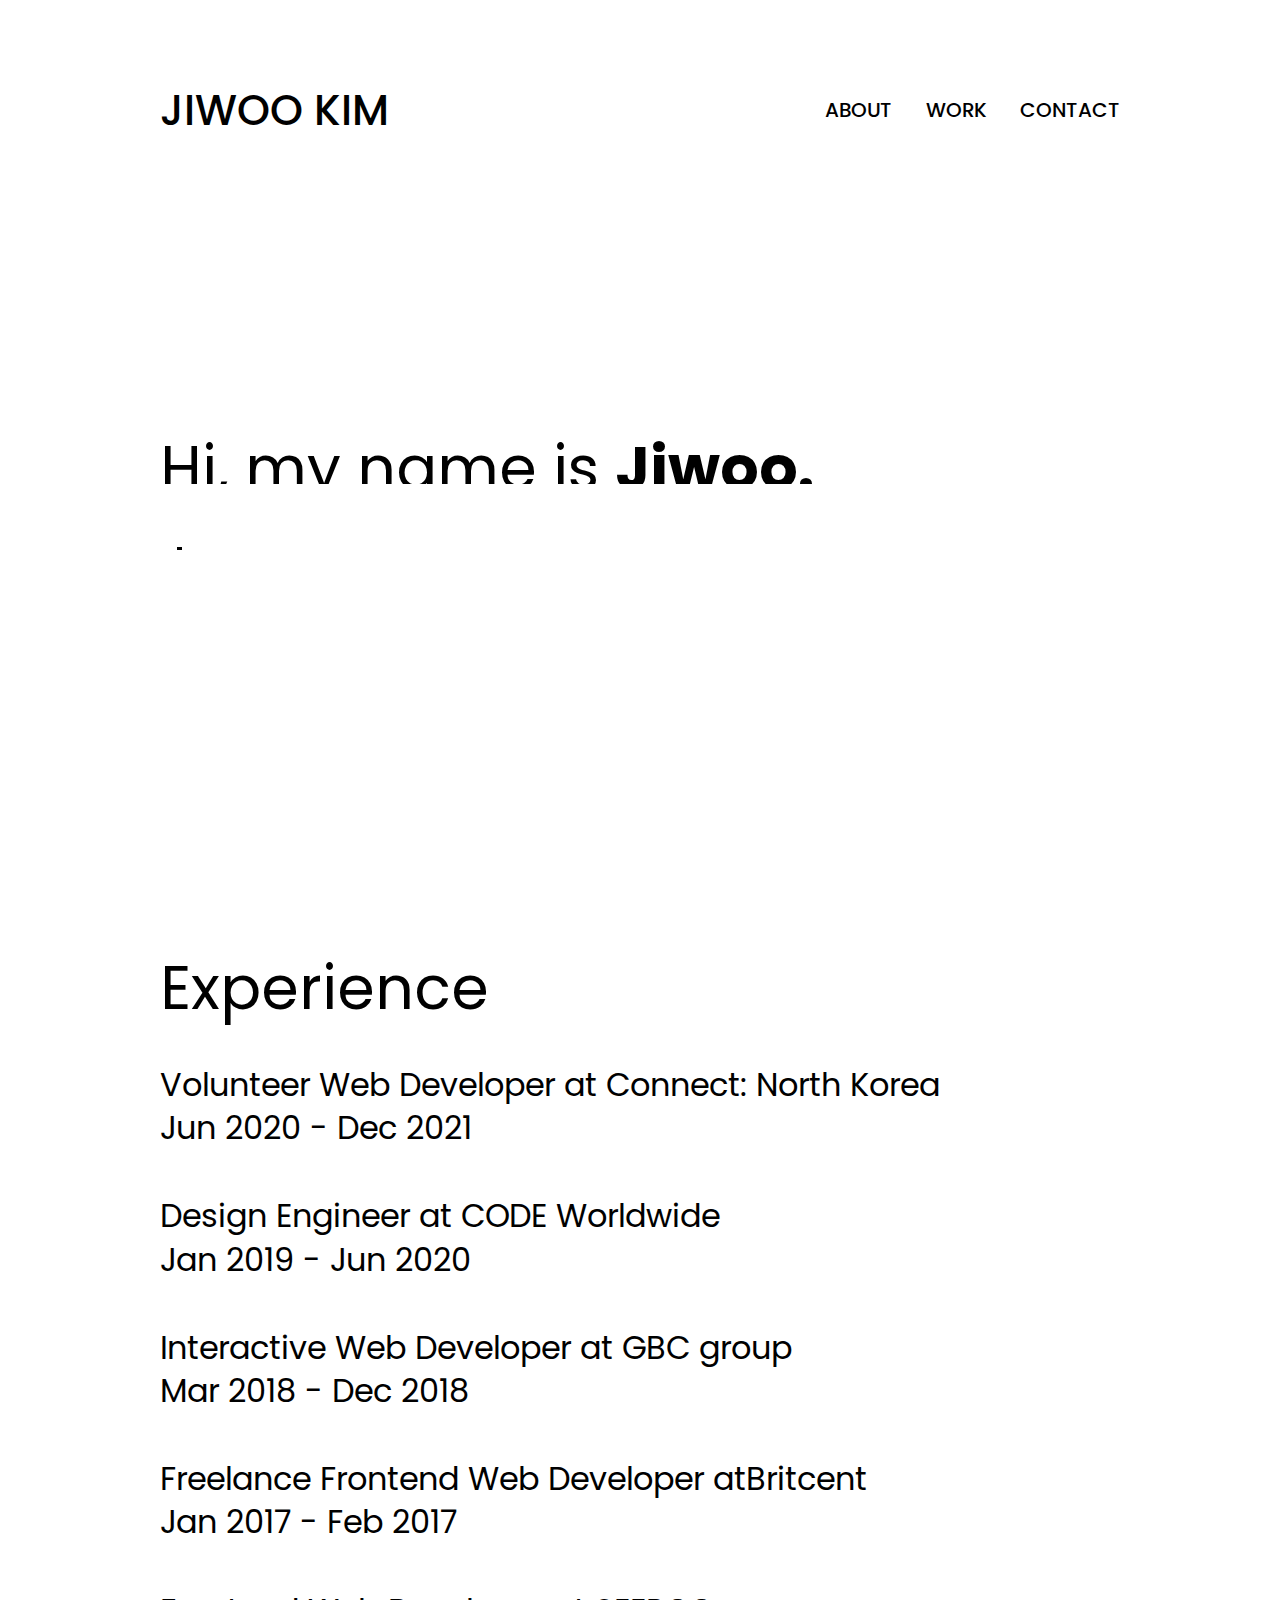
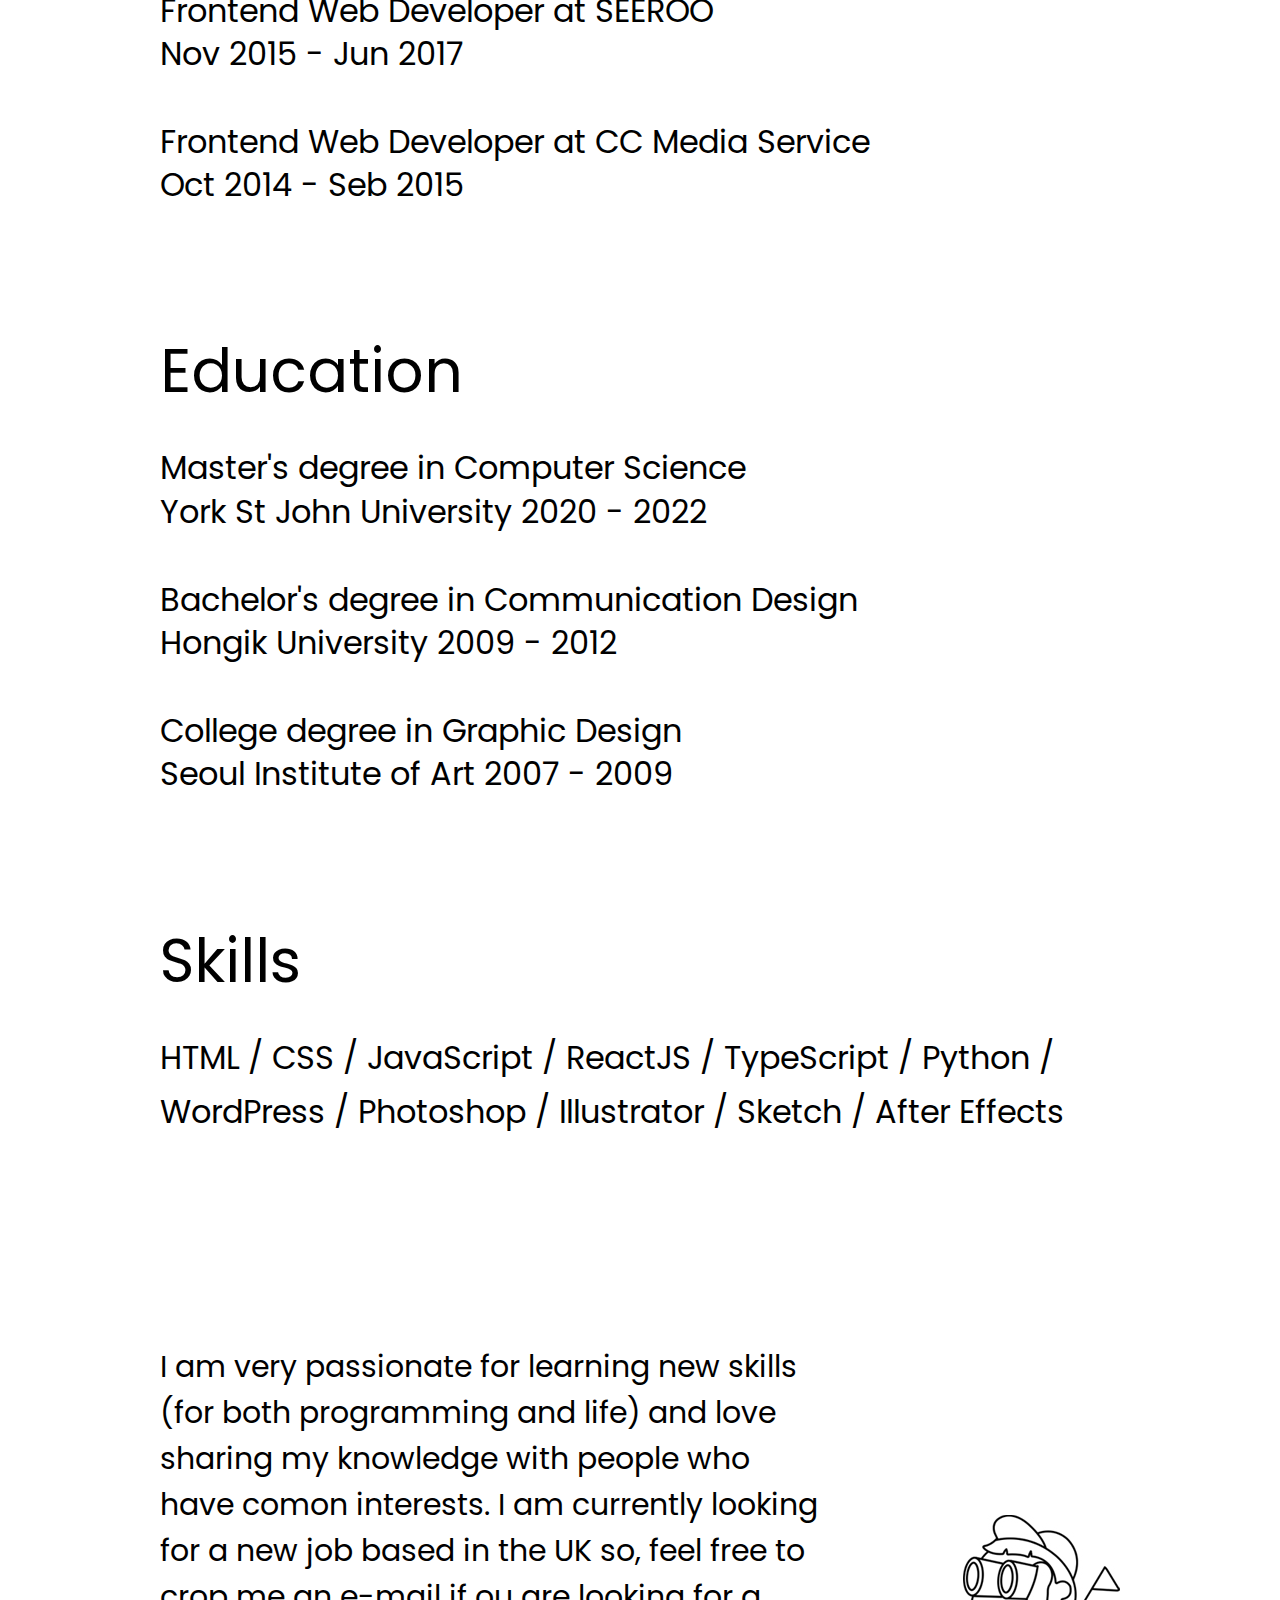
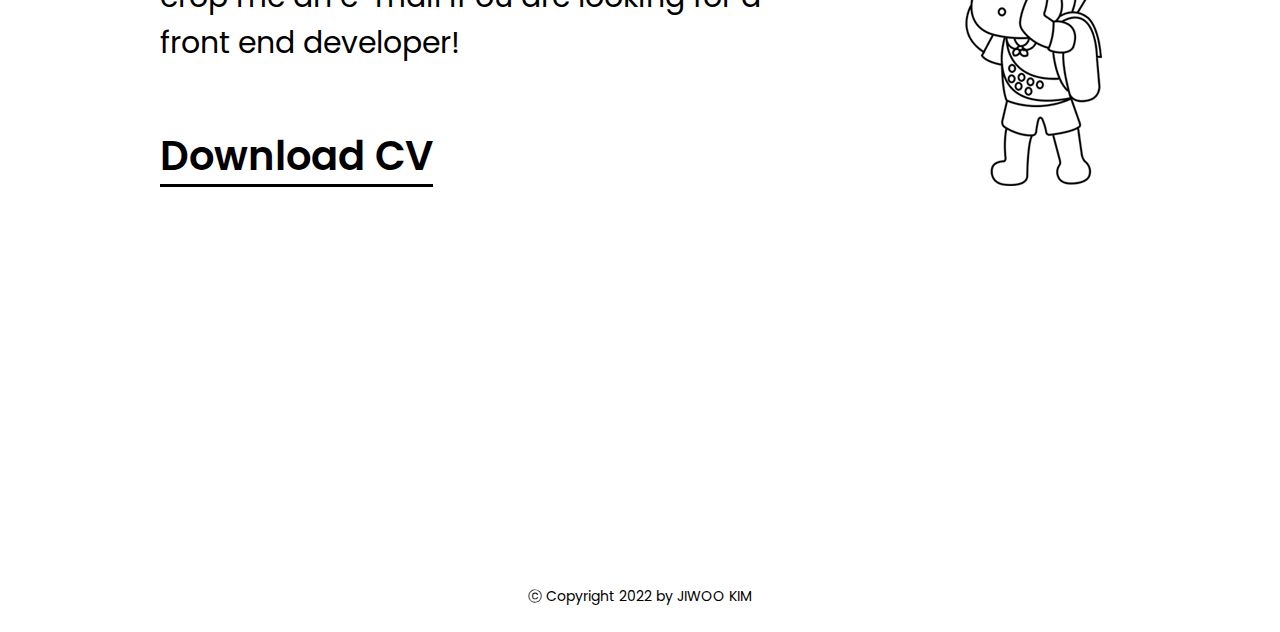
<file: index.html>
<!DOCTYPE html>
<html lang="en">
<head>
    <meta charset="UTF-8">
    <meta http-equiv="X-UA-Compatible" content="IE=edge">
    <meta name="viewport" content="width=device-width, initial-scale=1.0">
    <title>JIWOO KIM - Front End Web Developer</title>
    <link rel="stylesheet" href="./src/style.css">
    <link rel="preconnect" href="https://fonts.googleapis.com">
    <link rel="preconnect" href="https://fonts.gstatic.com" crossorigin>
    <link href="https://fonts.googleapis.com/css2?family=Poppins:wght@100;200;300;400;500;600&display=swap" rel="stylesheet">
    <script src="https://cdnjs.cloudflare.com/ajax/libs/gsap/3.9.1/gsap.min.js"></script>
</head>
<body>
    <div id="contact" class="contactPopupWrapper">
        <div class="contactPopup">
            <div onClick="closeContact()" class="closeBtn">
            </div>
            <div class="contactPopupContent">
                <p>JIWOO KIM</p>
                <p class="email" onClick="clipBoard()">jiwoooookim@gmail.com</p>
                <span id="emailCopyText">Click here to copy Jiwoo's email address :)</span>
                <p>
                    <a href="https://www.linkedin.com/in/jiwoooookim/" target="_blank">LinkedIn, </a> 
                    <a href="https://github.com/busybeeL" target="_blank">Github</a>
                </p>
            </div>
        </div>
    </div>
    <div id="mobileTopNav" class="mobileTopNavWrapper">
        <div class="topNavContent">
            <div onClick="mobileNavClose()" class="topNavCloseBtn"></div>
            <ul>
                <li>
                    <a href="02_about.html">ABOUT</a>
                </li>
                <li>
                    <a href="03_work.html">WORK</a>
                </li>
                <li>
                    <a onClick="openContact()">CONTACT</a>
                </li>
            </ul>
        </div>
    </div>
    <div class="wrapper">
        <div class="headerWrapper">
            <div class="logoWrapper">
                <a onClick="logoClick()">JIWOO KIM</a>
            </div>
            <div class="topNavWrapper">
                <ul class="topNav">
                    <li>
                        <a href="02_about.html">ABOUT</a>
                    </li>
                    <li>
                        <a href="03_work.html">WORK</a>
                    </li>
                    <li>
                        <a onClick="openContact()">CONTACT</a>
                    </li>
                </ul>
            </div>
            <div onClick="mobileNavOpen()" class="topNavBtn">
            </div>
        </div>
        <div class="contentWrapper">
            <div class="mainCopyWrapper">
                <p class="text1Box"></p>
                <p class="text1">
                    Hi, my name is <b>Jiwoo.</b>
                </p>
                <p class="text2Box"></p>
                <p class="text2">
                    I'm a Frontend Web Developer
                </p>
                <p class="text3Box"></p>
                <p class="text3">
                    from Korea Based in London.
                </p>
            </div>
            <div class="exprienceWrapper">
                <h2>Experience</h2>
                <ul>
                    <li>
                        <p>
                            Volunteer Web Developer at Connect: North Korea
                        </p>
                        <p>
                            Jun 2020 - Dec 2021
                        </p>
                    </li>
                    <li>
                        <p>
                            Design Engineer at CODE Worldwide
                        </p>
                        <p>
                            Jan 2019 - Jun 2020
                        </p>
                    </li>
                    <li>
                        <p>
                            Interactive Web Developer at GBC group
                        </p>
                        <p>
                            Mar 2018 - Dec 2018
                        </p>
                    </li>
                    <li>
                        <p>
                            Freelance Frontend Web Developer atBritcent
                        </p>
                        <p>
                            Jan 2017 - Feb 2017
                        </p>
                    </li>
                    <li>
                        <p>
                            Frontend Web Developer at SEEROO
                        </p>
                        <p>
                            Nov 2015 - Jun 2017
                        </p>
                    </li>
                    <li>
                        <p>
                            Frontend Web Developer at CC Media Service
                        </p>
                        <p>
                            Oct 2014 - Seb 2015
                        </p>
                    </li>
                </ul>
            </div>
            <div class="educationWrapper">
                <h2>Education</h2>
                <ul>
                    <li>
                       <p>
                            Master's degree in Computer Science
                       </p> 
                       <p>
                            York St John University 2020 - 2022
                       </p>
                    </li>
                    <li>
                       <p>
                            Bachelor's degree in Communication Design
                       </p> 
                       <p>
                            Hongik University 2009 - 2012                           
                       </p>
                    </li>
                    <li>
                       <p>
                            College degree in Graphic Design
                       </p> 
                       <p>
                            Seoul Institute of Art 2007 - 2009                           
                       </p>
                    </li>
                </ul>
            </div>
            <div class="skillsWrapper">
                <h2>Skills</h2>
                <p>
                    HTML / CSS / JavaScript / ReactJS / TypeScript / Python / WordPress / Photoshop /
                    Illustrator / Sketch / After Effects
                </p>
            </div>
            <div class="aboutGreetingWrapper">
                <div class="aboutGreetingContent">
                    <p>
                        I am very passionate for learning new skills 
                        (for both programming and life) and love 
                        sharing my knowledge with people who 
                        have comon interests. I am currently 
                        looking for a new job based in the UK so, feel 
                        free to crop me an e-mail if ou are looking
                        for a front end developer! 
                    </p>
                    <a href="https://drive.google.com/file/d/16J-vPYYHoKwPFe7p_Ur2vYJuWqIoLF4M/view?usp=sharing" target="_balnk">
                        Download CV
                    </a>
                </div>
            </div>
        </div>
    </div>
    <div class="footerWrapper">
        ⓒ Copyright 2022 by JIWOO KIM
    </div>
    <script>
        /* refresh page on browser resize */
        // window.addEventListener('resize', function(){
        //     'use strict';
        //     window.location.reload();
        // })
        let originalWidth = window.innerWidth;

        window.addEventListener('resize', function(){
            'use strict';
            if(originalWidth != window.innerWidth) {
                window.location.reload();
            }
        })




        /* logo click */
        function logoClick(){
            console.log(window.innerWidth)
            if(window.innerWidth < 960) {
                window.location.href = "./index.html";
            } else {
                window.location.href = "./00_intro.html";
            }
        }
        /* mobile top nav */
        const mobileNav = document.getElementById('mobileTopNav');
        function mobileNavOpen(){
            mobileNav.style.visibility = 'visible';
            mobileNav.style.opacity = 1;
        }
        function mobileNavClose() {
            mobileNav.style.visibility = 'hidden';
            mobileNav.style.opacity = 0;
        }
        /* contact popup */
        const contactPopup = document.getElementById('contact')
        function openContact(){
            contactPopup.style.visibility = 'visible';
            contactPopup.style.opacity = 1;
        }
        function closeContact(){
            contactPopup.style.visibility = 'hidden';
            contactPopup.style.opacity = 0;

        }
        /* copy email address */
        const eMail = document.querySelector('.email');
        const eMailCopyText = document.getElementById('emailCopyText');
        const onMouseMove = (e) => {
            emailCopyText.style.left = e.pageX + 'px';
            emailCopyText.style.top = e.pageY + 'px';
        }
        eMail.addEventListener('mousemove', onMouseMove);
        eMail.addEventListener('mouseover', function(){
            eMailCopyText.style.display = 'block';
        })
        eMail.addEventListener('mouseout', function(){
            eMailCopyText.style.display = 'none';
            eMailCopyText.innerHTML = "Click here to copy Jiwoo's email address :)!";
        })
        function clipBoard(){
            navigator.clipboard.writeText(eMail.textContent);
            eMailCopyText.innerHTML = 'Copied!';
        }
    </script>
    <script>
        var w = window.innerWidth;
        var tablet = 1390;
        var smallTablet = 960;
        var mobile = 500;
        var smallMobile = 375;
        if(w <= 1390 && w >= 960){
            gsap.to(".text1", {y: 0, ease: "power.out", duration: .5, delay: .5});
            gsap.to(".text2", {y: 66, ease: "power.out", duration: .6, delay: .7});
            gsap.to(".text3", {y: 127, ease: "power.out", duration: .7, delay: 1.2});
            console.log('tablet', w)
        }else if (w <= 960 && w>= 500){
            gsap.to(".text1", {y: 0, ease: "power.out", duration: .5, delay: .5});
            gsap.to(".text2", {y: 34, ease: "power.out", duration: .6, delay: .7});
            gsap.to(".text3", {y: 63, ease: "power.out", duration: .7, delay: 1});
            console.log('smallTablet', w)
        }else if (w <= 500 && w> 375){
            gsap.to(".text1", {y: 0, ease: "power.out", duration: .5, delay: .5});
            gsap.to(".text2", {y: 27, ease: "power.out", duration: .6, delay: .7});
            gsap.to(".text3", {y: 53, ease: "power.out", duration: .7, delay: 1});
            console.log('mobile', w)
        }else if (w <= 375){
            gsap.to(".text1", {y: 0, ease: "power.out", duration: .5, delay: .5});
            gsap.to(".text2", {y: 27, ease: "power.out", duration: .6, delay: .7});
            gsap.to(".text3", {y: 53, ease: "power.out", duration: .7, delay: 1});
            console.log('smallMobile', w)
        }else {
            gsap.to(".text1", {y: 0, ease: "power.out", duration: .5, delay: .5});
            gsap.to(".text2", {y: 60, ease: "power.out", duration: .6, delay: .7});
            gsap.to(".text3", {y: 120, ease: "power.out", duration: .7, delay: 1.2});
            console.log('desktop', w)
        }


    </script>
</body>
</html>
</file>
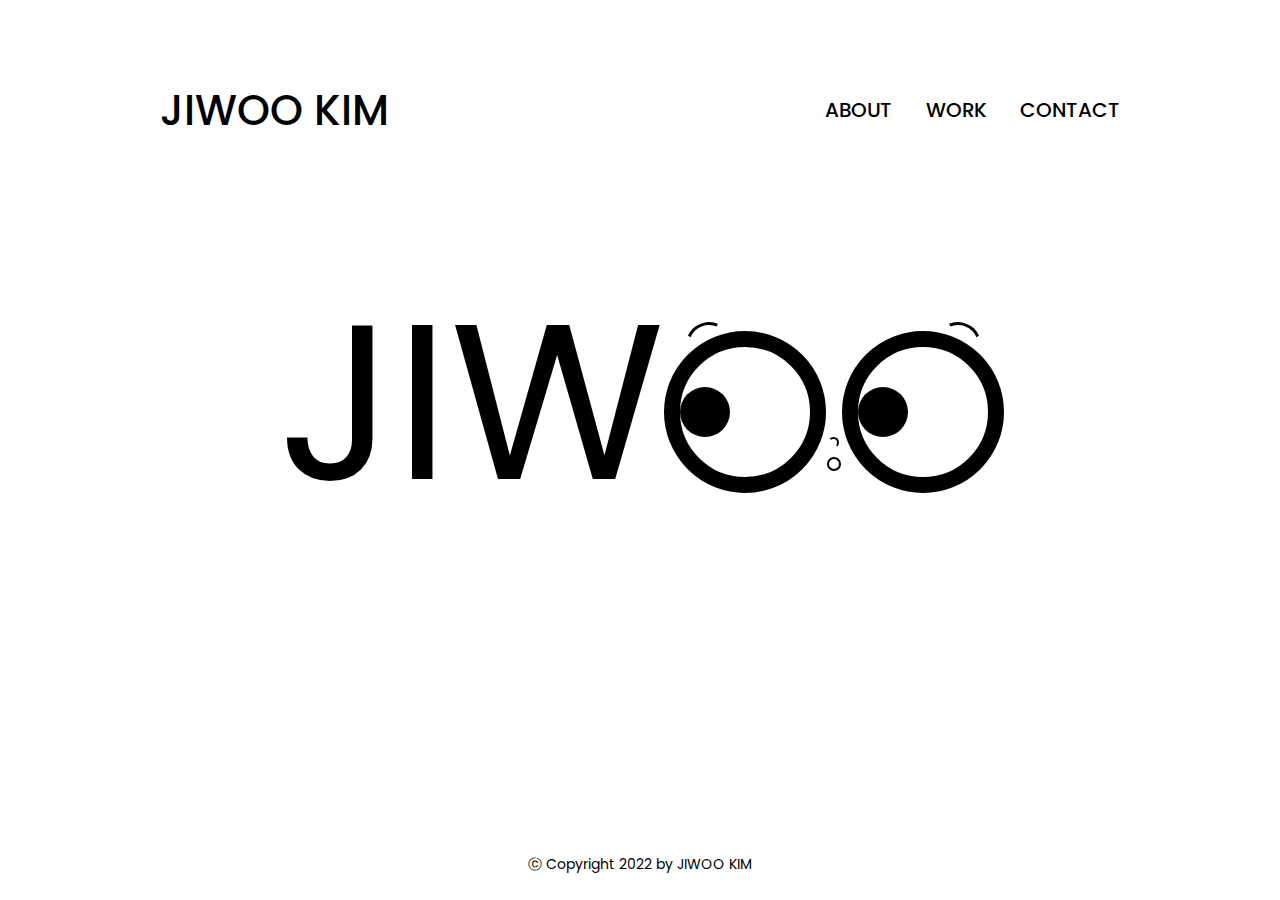
<file: 00_intro.html>
<!DOCTYPE html>
<html lang="en">
<head>
    <meta charset="UTF-8">
    <meta http-equiv="X-UA-Compatible" content="IE=edge">
    <meta name="viewport" content="width=device-width, initial-scale=1.0">
    <title>JIWOO KIM - Front End Web Developer</title>
    <link rel="stylesheet" href="./src/style.css">
    <link rel="preconnect" href="https://fonts.googleapis.com">
    <link rel="preconnect" href="https://fonts.gstatic.com" crossorigin>
    <link href="https://fonts.googleapis.com/css2?family=Poppins:wght@100;200;300;400;500;600&display=swap" rel="stylesheet">
</head>
<body>    
    <div id="contact" class="contactPopupWrapper">
        <div class="contactPopup">
            <div onClick="closeContact()" class="closeBtn">
            </div>
            <div class="contactPopupContent">
                <p>JIWOO KIM</p>
                <p class="email" onClick="clipBoard()">jiwoooookim@gmail.com</p>
                <span id="emailCopyText">Click here to copy Jiwoo's email address :)</span>
                <p>
                    <a href="https://www.linkedin.com/in/jiwoooookim/" target="_blank">LinkedIn, </a> 
                    <a href="https://github.com/busybeeL" target="_blank">Github</a>
                </p>
            </div>
        </div>
    </div>
    <div class="wrapper">
        <div class="headerWrapper">
            <div class="logoWrapper">
                <a onClick="logoClick()">JIWOO KIM</a>
            </div>
            <div class="topNavWrapper">
                <ul class="topNav">
                    <li>
                        <a href="02_about.html">ABOUT</a>
                    </li>
                    <li>
                        <a href="03_work.html">WORK</a>
                    </li>
                    <li>
                        <a onClick="openContact()">CONTACT</a>
                    </li>
                </ul>
            </div>
        </div>
  
        <div class="introWrapper">
            <div class="jiw">JIW</div>
            <div class="face">
              <div class="eyeBrows">
                <div class="eyeBrow left"></div>
                <div class="eyeBrow right"></div>
              </div>
              <div class="eyes">
                <div class="eye"></div>
                <div class="eye right"></div>
              </div>
            </div>
          </div>

    </div>
    <div class="footerWrapper intro">
        ⓒ Copyright 2022 by JIWOO KIM
    </div>
    <script>
        window.addEventListener('resize', function(){
            'use strict';
            if(window.innerWidth < 960) {
                window.location.href = "./index.html";
            } else {
                window.location.href = "./00_intro.html";
            }
        })
        /* logo click */
        function logoClick(){
            if(window.innerWidth < 960) {
                window.location.href = "./index.html";
            }
        }
                /* contact popup */
                const contactPopup = document.getElementById('contact')
        function openContact(){
            contactPopup.style.visibility = 'visible';
            contactPopup.style.opacity = 1;
        }
        function closeContact(){
            contactPopup.style.visibility = 'hidden';
            contactPopup.style.opacity = 0;

        }
        /* copy email address */
        const eMail = document.querySelector('.email');
        const eMailCopyText = document.getElementById('emailCopyText');
        const onMouseMove = (e) => {
            emailCopyText.style.left = e.pageX + 'px';
            emailCopyText.style.top = e.pageY + 'px';
        }
        eMail.addEventListener('mousemove', onMouseMove);
        eMail.addEventListener('mouseover', function(){
            eMailCopyText.style.display = 'block';
        })
        eMail.addEventListener('mouseout', function(){
            eMailCopyText.style.display = 'none';
            eMailCopyText.innerHTML = "Click here to copy Jiwoo's email address :)!";
        })
        function clipBoard(){
            navigator.clipboard.writeText(eMail.textContent);
            eMailCopyText.innerHTML = 'Copied!';
        }
    </script>
    <script>
        document.querySelector('body')
        .addEventListener('mousemove', eyeball);
        function eyeball(){
            var eye = document.querySelectorAll('.eye');
            var eyeRight = document.querySelector('.eye.right');

            eye.forEach(function(eye){
            let x = (eye.getBoundingClientRect().left) + (eye.clientWidth / 2);
            let y = (eye.getBoundingClientRect().top) + (eye.clientHeight / 2);
            let radian = Math.atan2(event.pageX - x, event.pageY - y);
            let rot = (radian * (180 / Math.PI) * -1) + 270;
            eye.style.transform = 'rotate(' + rot + 'deg)';
            })

            var eyeBrow = document.querySelectorAll('.eyeBrow');
            var leftBrow = eyeBrow[0];
            var rightBrow = eyeBrow[1];
            var positionOfRightEye = eyeRight.getBoundingClientRect().left + eyeRight.clientWidth;
            
            if (event.pageX > positionOfRightEye) {
            leftBrow.style.marginTop = '16px';
            rightBrow.style.marginTop = '0';
            } else {
            leftBrow.style.marginTop = '16px';
            rightBrow.style.marginTop = '16px';
            }
        }
      </script>
</body>
</html>
</file>
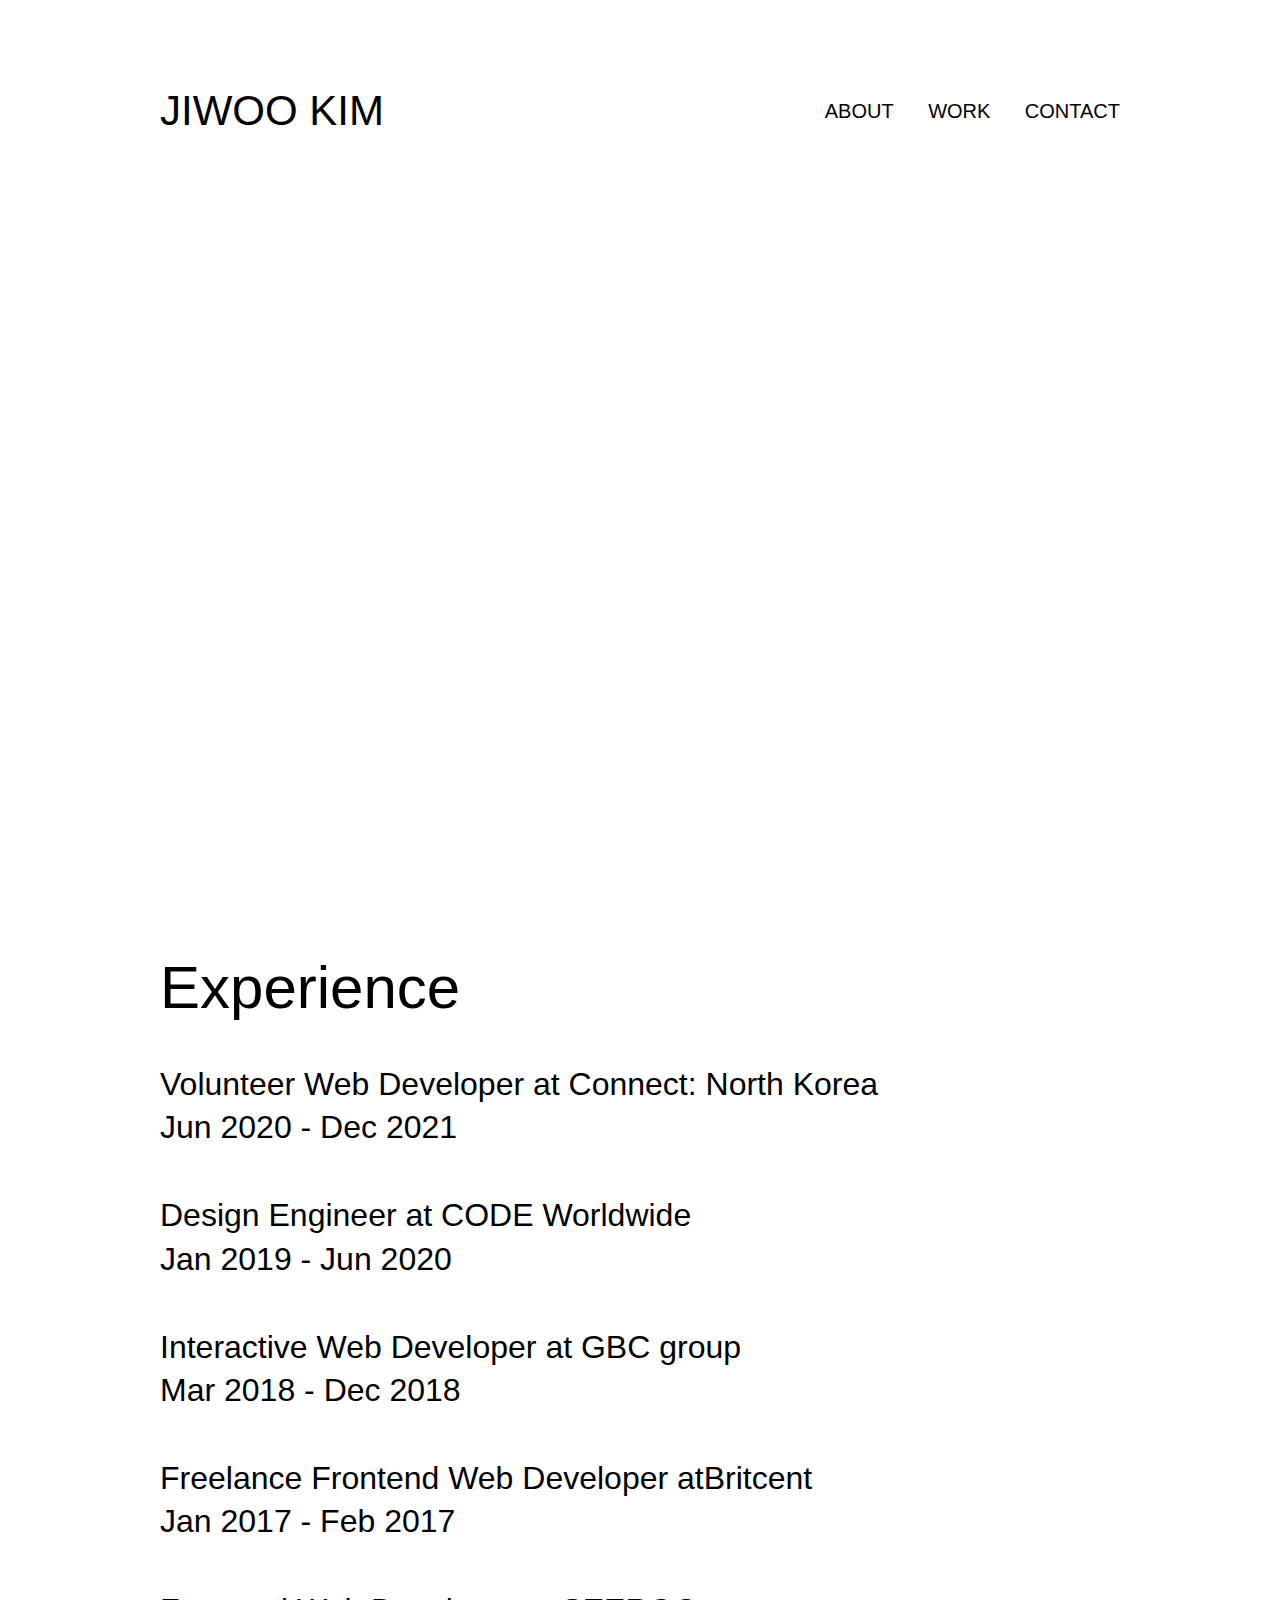
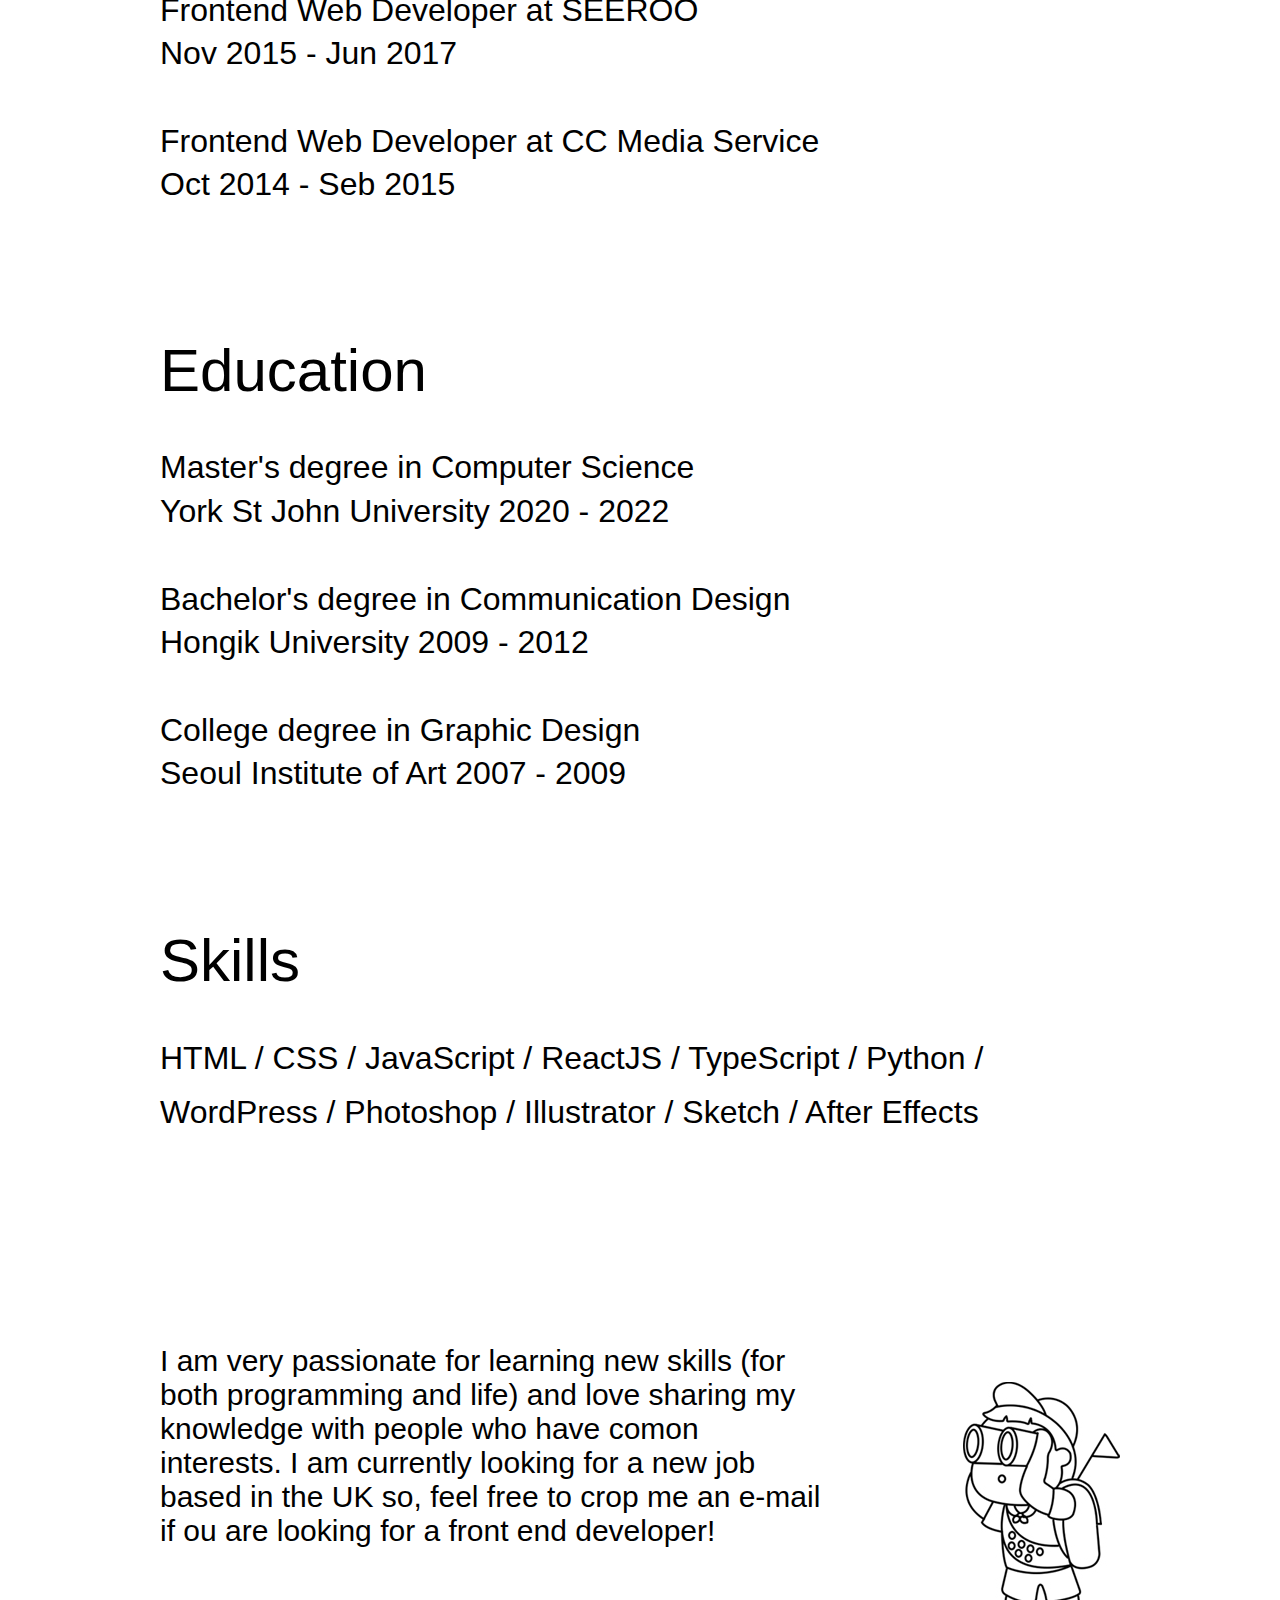
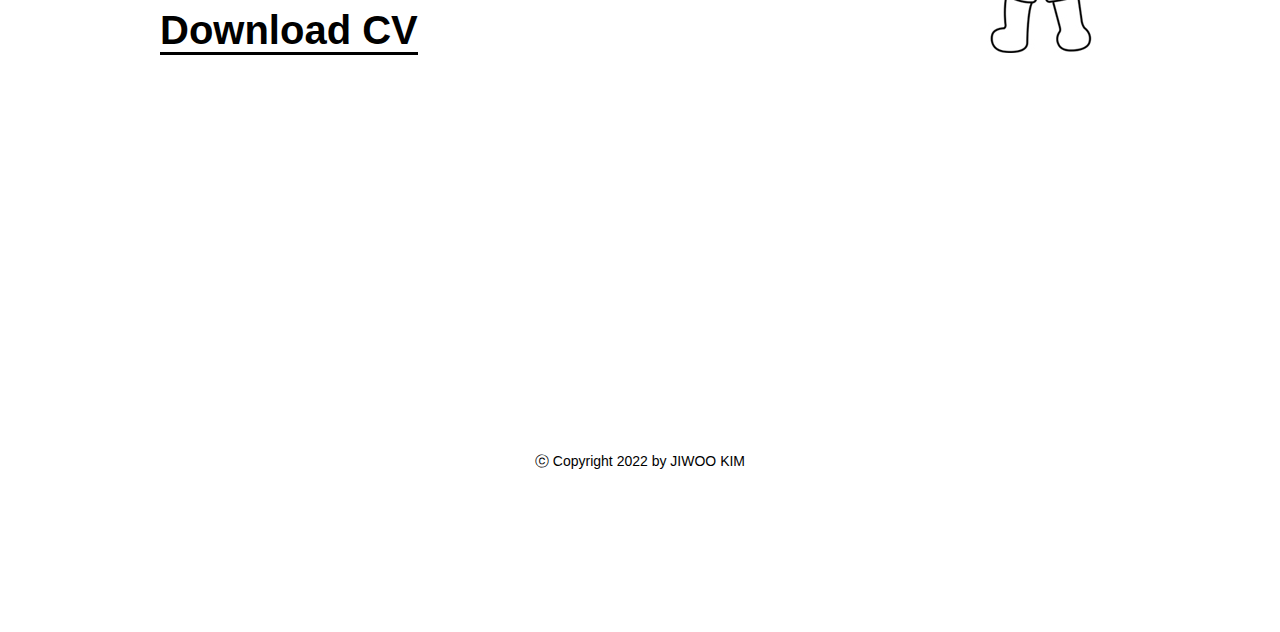
<file: 02_about.html>
<!DOCTYPE html>
<html lang="en">
<head>
    <meta charset="UTF-8">
    <meta http-equiv="X-UA-Compatible" content="IE=edge">
    <meta name="viewport" content="width=device-width, initial-scale=1.0">
    <title>JIWOO KIM - Front End Web Developer</title>
    <link rel="stylesheet" href="./src/style.css">
    <link rel="preconnect" href="https://fonts.googleapis.com">
    <link rel="preconnect" href="https://fonts.gstatic.com" crossorigin>
    <link href="https://fonts.googleapis.com/css2?family=Poppins:wght@100;200;300;400;500;600&display=swap" rel="stylesheet">
    <script src="https://cdnjs.cloudflare.com/ajax/libs/gsap/3.9.1/gsap.min.js"></script>
</head>
<body>
    <div id="contact" class="contactPopupWrapper">
        <div class="contactPopup">
            <div onClick="closeContact()" class="closeBtn">
            </div>
            <div class="contactPopupContent">
                <p>JIWOO KIM</p>
                <p class="email" onClick="clipBoard()">jiwoooookim@gmail.com</p>
                <span id="emailCopyText">Click here to copy Jiwoo's email address :)</span>
                <p>
                    <a href="https://www.linkedin.com/in/jiwoooookim/" target="_blank">LinkedIn, </a> 
                    <a href="https://github.com/busybeeL" target="_blank">Github</a>
                </p>
            </div>
        </div>
    </div>
    <div id="mobileTopNav" class="mobileTopNavWrapper">
        <div class="topNavContent">
            <div onClick="mobileNavClose()" class="topNavCloseBtn"></div>
            <ul>
                <li>
                    <a href="02_about.html">ABOUT</a>
                </li>
                <li>
                    <a href="03_work.html">WORK</a>
                </li>
                <li>
                    <a onClick="openContact()">CONTACT</a>
                </li>
            </ul>
        </div>
    </div>
    <div class="wrapper">
        <div class="headerWrapper">
            <div class="logoWrapper">
                <a onClick="logoClick()">JIWOO KIM</a>
            </div>
            <div class="topNavWrapper">
                <ul class="topNav">
                    <li>
                        <a href="02_about.html">ABOUT</a>
                    </li>
                    <li>
                        <a href="03_work.html">WORK</a>
                    </li>
                    <li>
                        <a onClick="openContact()">CONTACT</a>
                    </li>
                </ul>
            </div>
            <div onClick="mobileNavOpen()" class="topNavBtn">
            </div>
        </div>
        <div class="contentWrapper">
            <div class="mainCopyWrapper">
                <p class="text1Box"></p>
                <p class="text1">
                    Hi, my name is <b>Jiwoo.</b>
                </p>
                <p class="text2Box"></p>
                <p class="text2">
                    I'm a Frontend Web Developer
                </p>
                <p class="text3Box"></p>
                <p class="text3">
                    from Korea Based in London.
                </p>
            </div>
            <div class="exprienceWrapper">
                <h2>Experience</h2>
                <ul>
                    <li>
                        <p>
                            Volunteer Web Developer at Connect: North Korea
                        </p>
                        <p>
                            Jun 2020 - Dec 2021
                        </p>
                    </li>
                    <li>
                        <p>
                            Design Engineer at CODE Worldwide
                        </p>
                        <p>
                            Jan 2019 - Jun 2020
                        </p>
                    </li>
                    <li>
                        <p>
                            Interactive Web Developer at GBC group
                        </p>
                        <p>
                            Mar 2018 - Dec 2018
                        </p>
                    </li>
                    <li>
                        <p>
                            Freelance Frontend Web Developer atBritcent
                        </p>
                        <p>
                            Jan 2017 - Feb 2017
                        </p>
                    </li>
                    <li>
                        <p>
                            Frontend Web Developer at SEEROO
                        </p>
                        <p>
                            Nov 2015 - Jun 2017
                        </p>
                    </li>
                    <li>
                        <p>
                            Frontend Web Developer at CC Media Service
                        </p>
                        <p>
                            Oct 2014 - Seb 2015
                        </p>
                    </li>
                </ul>
            </div>
            <div class="educationWrapper">
                <h2>Education</h2>
                <ul>
                    <li>
                       <p>
                            Master's degree in Computer Science
                       </p> 
                       <p>
                            York St John University 2020 - 2022
                       </p>
                    </li>
                    <li>
                       <p>
                            Bachelor's degree in Communication Design
                       </p> 
                       <p>
                            Hongik University 2009 - 2012                           
                       </p>
                    </li>
                    <li>
                       <p>
                            College degree in Graphic Design
                       </p> 
                       <p>
                            Seoul Institute of Art 2007 - 2009                           
                       </p>
                    </li>
                </ul>
            </div>
            <div class="skillsWrapper">
                <h2>Skills</h2>
                <p>
                    HTML / CSS / JavaScript / ReactJS / TypeScript / Python / WordPress / Photoshop /
                    Illustrator / Sketch / After Effects
                </p>
            </div>
            <div class="aboutGreetingWrapper">
                <div class="aboutGreetingContent">
                    <p>
                        I am very passionate for learning new skills 
                        (for both programming and life) and love 
                        sharing my knowledge with people who 
                        have comon interests. I am currently 
                        looking for a new job based in the UK so, feel 
                        free to crop me an e-mail if ou are looking
                        for a front end developer! 
                    </p>
                    <a href="https://drive.google.com/file/d/16J-vPYYHoKwPFe7p_Ur2vYJuWqIoLF4M/view?usp=sharing" target="_balnk">
                        Download CV
                    </a>
                </div>
            </div>
        </div>
    </div>
    <div class="footerWrapper">
        ⓒ Copyright 2022 by JIWOO KIM
    </div>
    <script>
        /* refresh page on browser resize */
        window.addEventListener('resize', function(){
            'use strict';
            window.location.reload();
        })
        /* logo link */ 
        function logoClick(){
            if(window.innerWidth < 960) {
                window.location.href = "./index.html";
            } else {
                window.location.href = "./00_intro.html";
            }
        }
        /* mobile top nav */
        const mobileNav = document.getElementById('mobileTopNav');
        function mobileNavOpen(){
            mobileNav.style.visibility = 'visible';
            mobileNav.style.opacity = 1;
        }
        function mobileNavClose() {
            mobileNav.style.visibility = 'hidden';
            mobileNav.style.opacity = 0;
        }
        /* contact popup */
        const contactPopup = document.getElementById('contact')
        function openContact(){
            contactPopup.style.visibility = 'visible';
            contactPopup.style.opacity = 1;
        }
        function closeContact(){
            contactPopup.style.visibility = 'hidden';
            contactPopup.style.opacity = 0;

        }
        /* copy email address */
        const eMail = document.querySelector('.email');
        const eMailCopyText = document.getElementById('emailCopyText');
        const onMouseMove = (e) => {
            emailCopyText.style.left = e.pageX + 'px';
            emailCopyText.style.top = e.pageY + 'px';
        }
        eMail.addEventListener('mousemove', onMouseMove);
        eMail.addEventListener('mouseover', function(){
            eMailCopyText.style.display = 'block';
        })
        eMail.addEventListener('mouseout', function(){
            eMailCopyText.style.display = 'none';
            eMailCopyText.innerHTML = "Click here to copy Jiwoo's email address :)!";
        })
        function clipBoard(){
            navigator.clipboard.writeText(eMail.textContent);
            eMailCopyText.innerHTML = 'Copied!';
        }
    </script>
    <script>
        var w = window.innerWidth;
        var tablet = 1390;
        var smallTablet = 960;
        var mobile = 500;
        var smallMobile = 375;
        if(w <= 1390 && w >= 960){
            gsap.to(".text1", {y: 0, ease: "power.out", duration: .5, delay: .5});
            gsap.to(".text2", {y: 66, ease: "power.out", duration: .6, delay: .7});
            gsap.to(".text3", {y: 127, ease: "power.out", duration: .7, delay: 1.2});
            console.log('tablet', w)
        }else if (w <= 960 && w>= 500){
            gsap.to(".text1", {y: 0, ease: "power.out", duration: .5, delay: .5});
            gsap.to(".text2", {y: 34, ease: "power.out", duration: .6, delay: .7});
            gsap.to(".text3", {y: 63, ease: "power.out", duration: .7, delay: 1});
            console.log('smallTablet', w)
        }else if (w <= 500 && w> 375){
            gsap.to(".text1", {y: 0, ease: "power.out", duration: .5, delay: .5});
            gsap.to(".text2", {y: 27, ease: "power.out", duration: .6, delay: .7});
            gsap.to(".text3", {y: 53, ease: "power.out", duration: .7, delay: 1});
            console.log('mobile', w)
        }else if (w <= 375){
            gsap.to(".text1", {y: 0, ease: "power.out", duration: .5, delay: .5});
            gsap.to(".text2", {y: 27, ease: "power.out", duration: .6, delay: .7});
            gsap.to(".text3", {y: 53, ease: "power.out", duration: .7, delay: 1});
            console.log('smallMobile', w)
        }else {
            gsap.to(".text1", {y: 0, ease: "power.out", duration: .5, delay: .5});
            gsap.to(".text2", {y: 60, ease: "power.out", duration: .6, delay: .7});
            gsap.to(".text3", {y: 120, ease: "power.out", duration: .7, delay: 1.2});
            console.log('desktop', w)
        }


    </script>
</body>
</html>
</file>
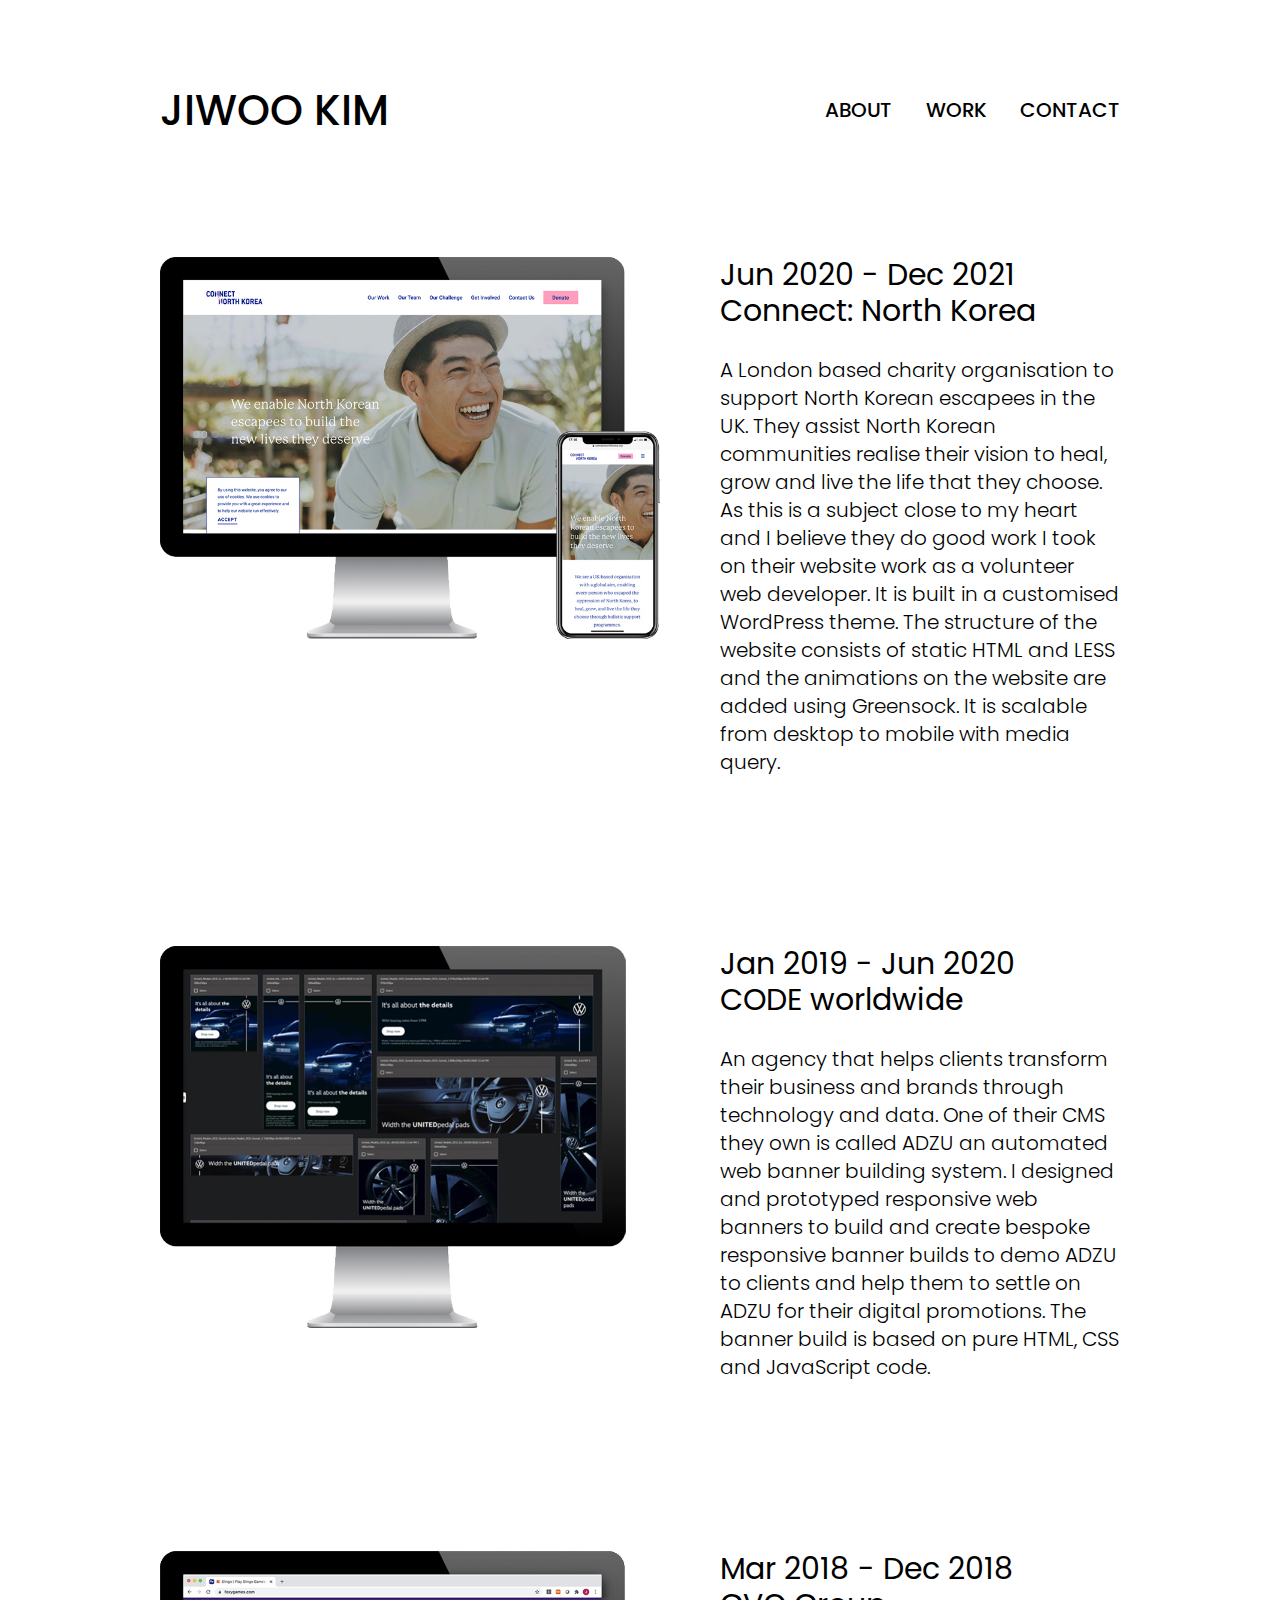
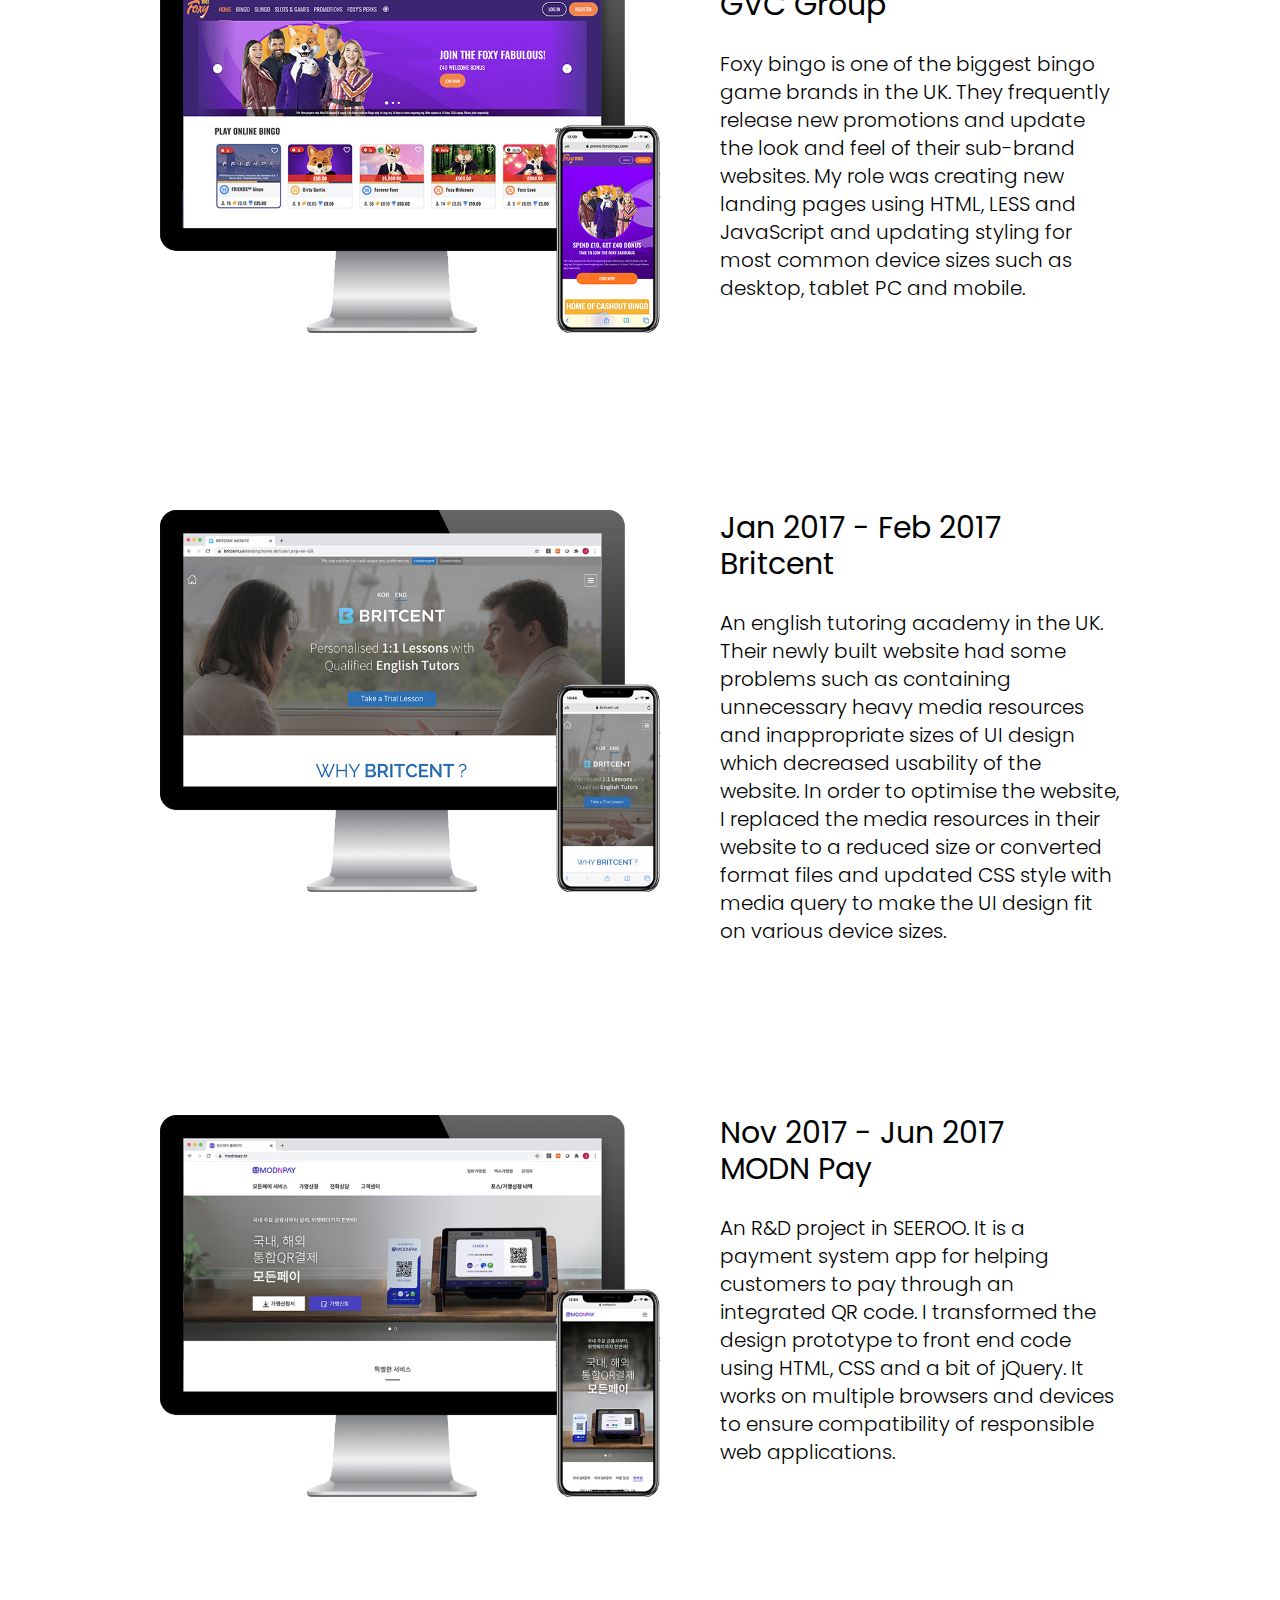
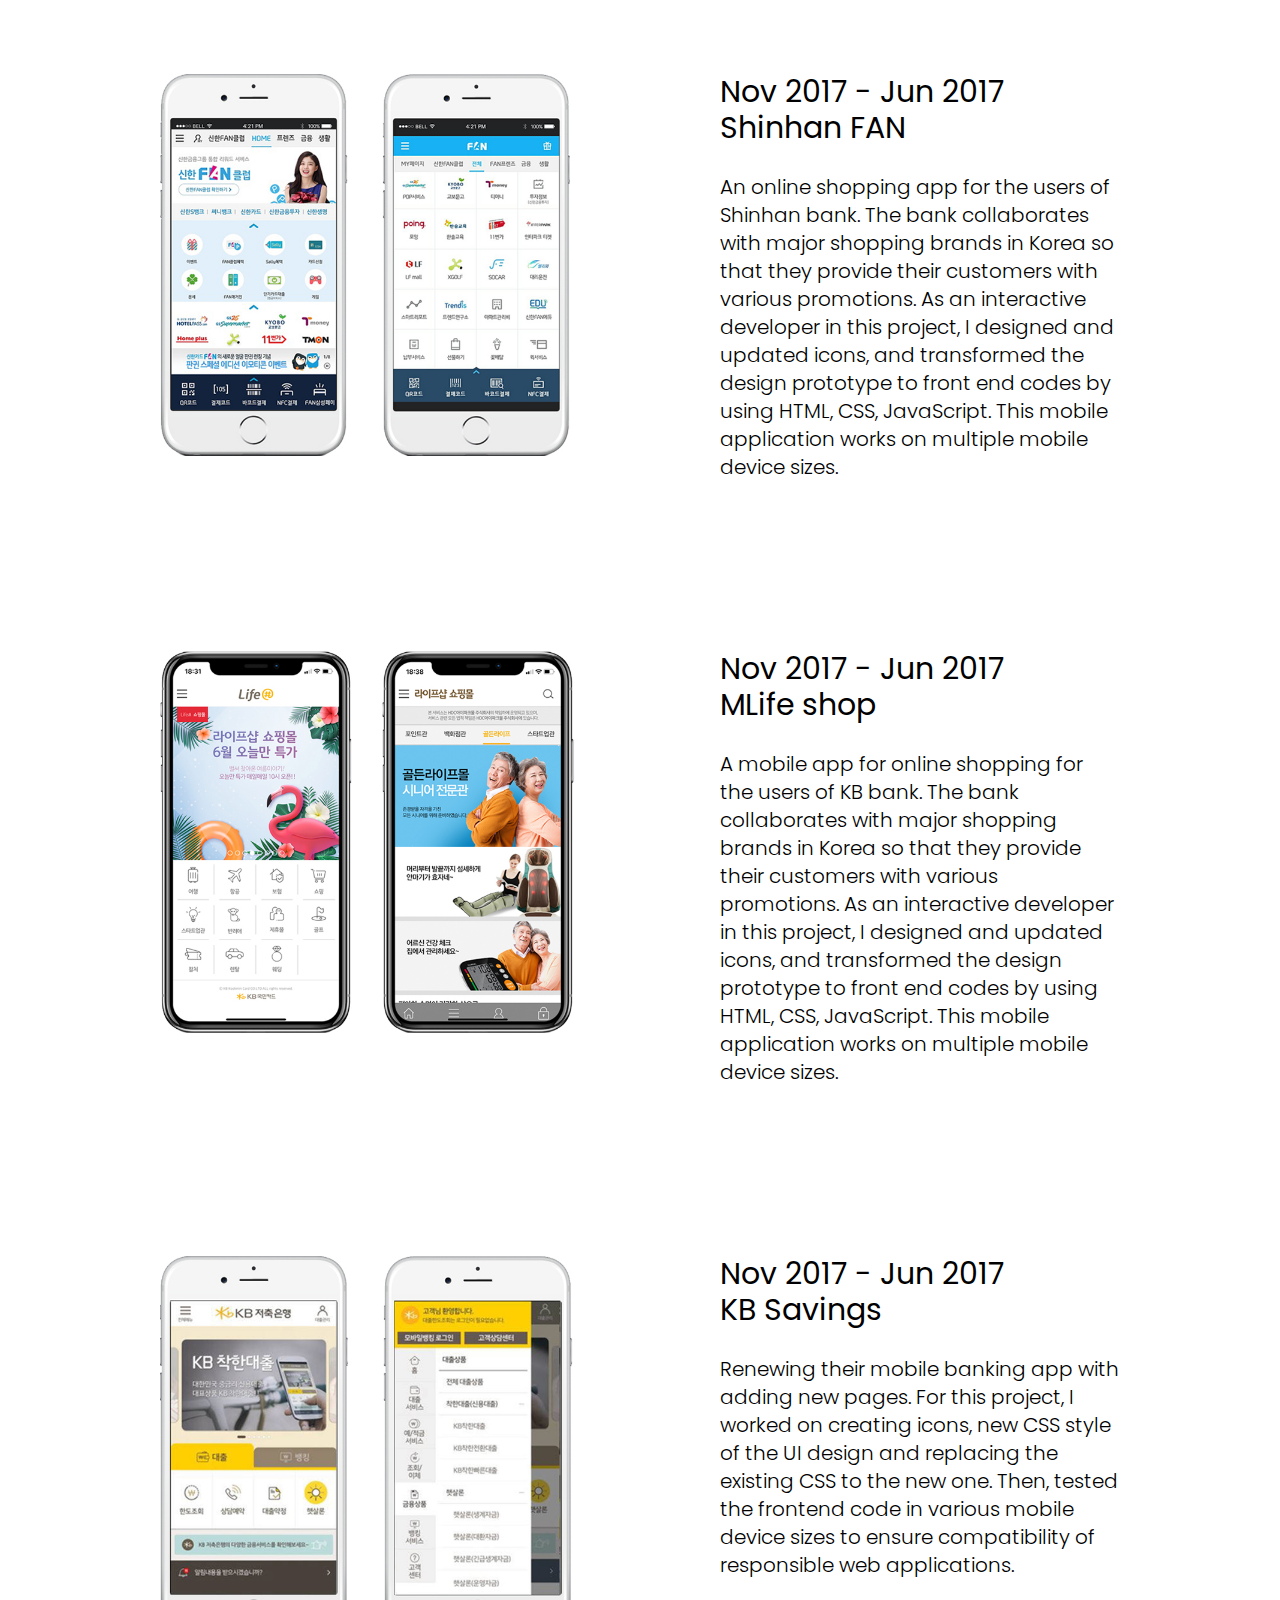
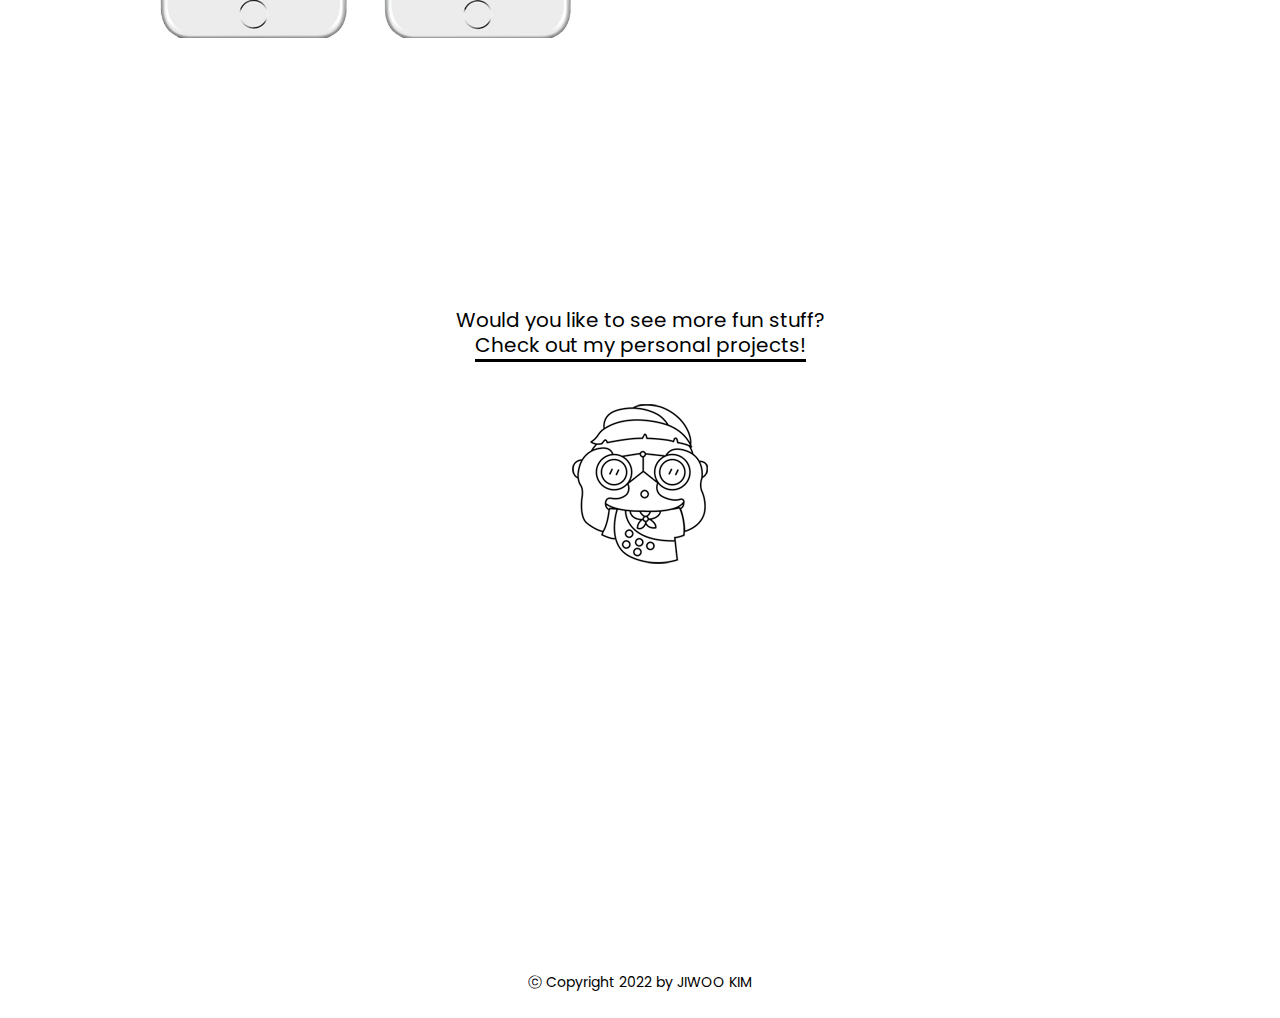
<file: 03_work.html>
<!DOCTYPE html>
<html lang="en">
<head>
    <meta charset="UTF-8">
    <meta http-equiv="X-UA-Compatible" content="IE=edge">
    <meta name="viewport" content="width=device-width, initial-scale=1.0">
    <title>JIWOO KIM - Front End Web Developer</title>
    <link rel="stylesheet" href="./src/style.css">
    <link rel="preconnect" href="https://fonts.googleapis.com">
    <link rel="preconnect" href="https://fonts.gstatic.com" crossorigin>
    <link href="https://fonts.googleapis.com/css2?family=Poppins:wght@100;200;300;400;500;600&display=swap" rel="stylesheet">
</head>
<body>    
    <div id="contact" class="contactPopupWrapper">
        <div class="contactPopup">
            <div onClick="closeContact()" class="closeBtn">
            </div>
            <div class="contactPopupContent">
                <p>JIWOO KIM</p>
                <p class="email" onClick="clipBoard()">jiwoooookim@gmail.com</p>
                <span id="emailCopyText">Click here to copy Jiwoo's email address :)</span>
                <p>
                    <a href="https://www.linkedin.com/in/jiwoooookim/" target="_blank">LinkedIn, </a> 
                    <a href="https://github.com/busybeeL" target="_blank">Github</a>
                </p>
            </div>
        </div>
    </div>
    <div id="mobileTopNav" class="mobileTopNavWrapper">
        <div class="topNavContent">
            <div onClick="mobileNavClose()" class="topNavCloseBtn"></div>
            <ul>
                <li>
                    <a href="02_about.html">ABOUT</a>
                </li>
                <li>
                    <a href="03_work.html">WORK</a>
                </li>
                <li>
                    <a onClick="openContact()">CONTACT</a>
                </li>
            </ul>
        </div>
    </div>
    <div class="wrapper">
        <div class="headerWrapper">
            <div class="logoWrapper">
                <a onClick="logoClick()">JIWOO KIM</a>
            </div>
            <div class="topNavWrapper">
                <ul class="topNav">
                    <li>
                        <a href="02_about.html">ABOUT</a>
                    </li>
                    <li>
                        <a href="03_work.html">WORK</a>
                    </li>
                    <li>
                        <a onClick="openContact()">CONTACT</a>
                    </li>
                </ul>
            </div>
            <div onClick="mobileNavOpen()" class="topNavBtn">
            </div>
        </div>
        <div class="contentWrapper">
            <div class="portfolioBlockWrapper">
                <ul class="portfolioBlock">
                    <li>
                        <div class="image">
                            <a href="https://connectnorthkorea.org/" target="_blank">
                                <img src="./src/images/work/work_connect.jpg" alt="">
                            </a>
                        </div>
                        <div class="textWrapper">
                            <p class="title">
                                Jun 2020 - Dec 2021<br/>
                                Connect: North Korea
                            </p>
                            <p class="description">
                                A London based charity organisation to support North Korean escapees in the UK. They assist North Korean communities realise their vision to heal, grow and live the life that they choose. As this is a subject close to my heart and I believe they do good work I took on their website work as a volunteer web developer. It is built in a customised WordPress theme. The structure of the website consists of static HTML and LESS and the animations on the website are added using Greensock. It is scalable from desktop to mobile with media query. 
                            </p>
                        </div>
                    </li>
                    <li>
                        <div class="image">
                            <img src="./src/images/work/work_code.jpg" alt="">
                        </div>
                        <div class="textWrapper">
                            <p class="title">
                                Jan 2019 - Jun 2020<br/>
                                CODE worldwide
                            </p>
                            <p class="description">
                                An agency that helps clients transform their business and brands through technology and data. One of their CMS they own is called ADZU an automated web banner building system. I designed and prototyped responsive web banners to build and create bespoke responsive banner builds to demo ADZU to clients and help them to settle on ADZU for their digital promotions. The banner build is based on pure HTML, CSS and JavaScript code. 
                            </p>
                        </div>
                    </li>
                    <li>
                        <div class="image">
                            <a href="https://www.foxybingo.com/en/games" target="_blank">
                                <img src="./src/images/work/work_gvc.jpg" alt="">
                            </a>
                        </div>
                        <div class="textWrapper">
                            <p class="title">
                                Mar 2018 - Dec 2018<br/>
                                GVC Group
                            </p>
                            <p class="description">Foxy bingo is one of the biggest bingo game brands in the UK. They frequently release new promotions and update the look and feel of their sub-brand websites. My role was creating new landing pages using HTML, LESS and JavaScript and updating styling for most common device sizes such as desktop, tablet PC and mobile.</p>
                        </div>
                    </li>
                    <li>
                        <div class="image">
                            <a href="https://britcent.uk/ko/landing/home.do" target="_blank">
                                <img src="./src/images/work/work_britcent.jpg" alt="">
                            </a>
                        </div>
                        <div class="textWrapper">
                            <p class="title">
                                Jan 2017 - Feb 2017<br/>
                                Britcent
                            </p>
                            <p class="description">
                                An english tutoring academy in the UK. Their newly built website had some problems such as containing unnecessary heavy media resources and inappropriate sizes of UI design which decreased usability of the website. In order to optimise the website, I replaced the media resources in their website to a reduced size or converted format files and updated CSS style with media query to make the UI design fit on various device sizes. 
                            </p>
                        </div>
                    </li>
                    <li>
                        <div class="image">
                            <a href="https://www.modnpay.kr/" target="_balnk">
                                <img src="./src/images/work/work_modn.jpg" alt="">
                            </a>
                        </div>
                        <div class="textWrapper">
                            <p class="title">
                                Nov 2017 - Jun 2017<br/>
                                MODN Pay
                            </p>
                            <p class="description">
                                An R&D project in SEEROO. It is a payment system app for helping customers to pay through an integrated QR code. I transformed the design prototype to front end code using HTML, CSS and a bit of jQuery. It works on multiple browsers and devices to ensure compatibility of responsible web applications. 
                            </p>
                        </div>
                    </li>
                    <li>
                        <div class="image">
                            <img src="./src/images/work/work_fan.jpg" alt="">
                        </div>
                        <div class="textWrapper">
                            <p class="title">
                                Nov 2017 - Jun 2017<br/>
                                Shinhan FAN
                            </p>
                            <p class="description">
                                An online shopping app for the users of Shinhan bank. The bank collaborates with major shopping brands in Korea so that they provide their  customers with various promotions. As an interactive developer in this project, I designed and updated icons, and transformed the design prototype to front end codes by using HTML, CSS, JavaScript. This mobile application works on multiple mobile device sizes. 
                            </p>
                        </div>
                    </li>
                    <li>
                        <div class="image">
                            <img src="./src/images/work/work_lifeshop.jpg" alt="">
                        </div>
                        <div class="textWrapper">
                            <p class="title">
                                Nov 2017 - Jun 2017<br/>
                                MLife shop
                            </p>
                            <p class="description">
                                A mobile app for online shopping for the users of KB bank. The bank collaborates with major shopping brands in Korea so that they provide their  customers with various promotions. As an interactive developer in this project, I designed and updated icons, and transformed the design prototype to front end codes by using HTML, CSS, JavaScript. This mobile application works on multiple mobile device sizes. 
                            </p>
                        </div>
                    </li>
                    <li>
                        <div class="image">
                            <img src="./src/images/work/work_kb.jpg" alt="">
                        </div>
                        <div class="textWrapper">
                            <p class="title">
                                Nov 2017 - Jun 2017<br/>
                                KB Savings
                            </p>
                            <p class="description">
                                Renewing their mobile banking app with adding new pages. For this project, I worked on creating icons, new CSS style of the UI design and replacing the existing CSS to the new one. Then, tested the frontend code in various mobile device sizes to ensure compatibility of responsible web applications.
                            </p>
                        </div>
                    </li>
                </ul>
                <div class="personalProjectWrapper">
                    <p>Would you like to see more fun stuff?</p>
                        <a href="https://github.com/busybeeL" target="_blank">Check out my personal projects!</a>
                </div>
            </div>
        </div>
    </div>
    <div class="footerWrapper">
        ⓒ Copyright 2022 by JIWOO KIM
    </div>
    <script>
        /* logo click */
        function logoClick(){
            if(window.innerWidth < 960) {
                window.location.href = "./index.html";
            } else {
                window.location.href = "./00_intro.html";
            }
        }
        /* mobile top nav */
        const mobileNav = document.getElementById('mobileTopNav');
        function mobileNavOpen(){
            mobileNav.style.visibility = 'visible';
            mobileNav.style.opacity = 1;
        }
        function mobileNavClose() {
            mobileNav.style.visibility = 'hidden';
            mobileNav.style.opacity = 0;
        }
        /* contact popup */
        const contactPopup = document.getElementById('contact')
        function openContact(){
            contactPopup.style.visibility = 'visible';
            contactPopup.style.opacity = 1;
        }
        function closeContact(){
            contactPopup.style.visibility = 'hidden';
            contactPopup.style.opacity = 0;

        }
        /* copy email address */
        const eMail = document.querySelector('.email');
        const eMailCopyText = document.getElementById('emailCopyText');
        const onMouseMove = (e) => {
            emailCopyText.style.left = e.pageX + 'px';
            emailCopyText.style.top = e.pageY + 'px';
        }
        eMail.addEventListener('mousemove', onMouseMove);
        eMail.addEventListener('mouseover', function(){
            eMailCopyText.style.display = 'block';
        })
        eMail.addEventListener('mouseout', function(){
            eMailCopyText.style.display = 'none';
            eMailCopyText.innerHTML = "Click here to copy Jiwoo's email address :)!";
        })
        function clipBoard(){
            navigator.clipboard.writeText(eMail.textContent);
            eMailCopyText.innerHTML = 'Copied!';
        }
    </script>
</body>
</html>
</file>
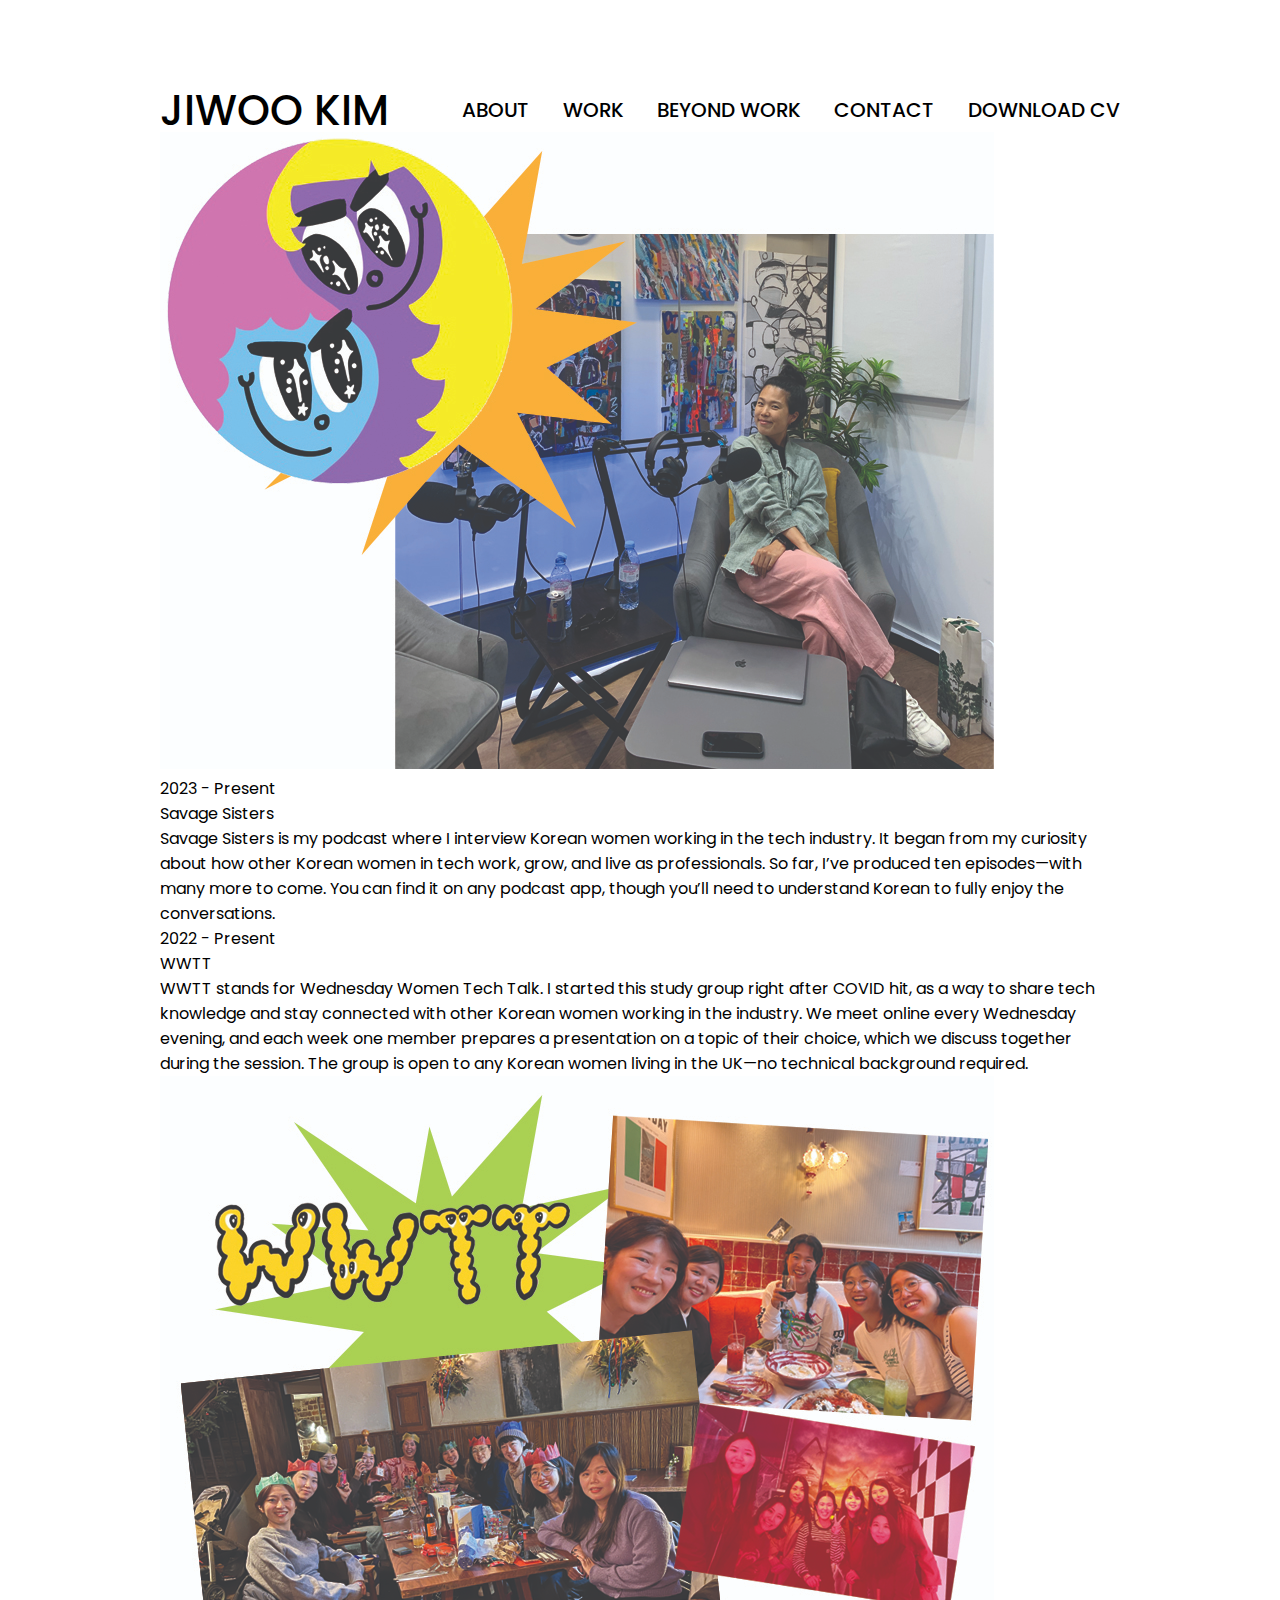
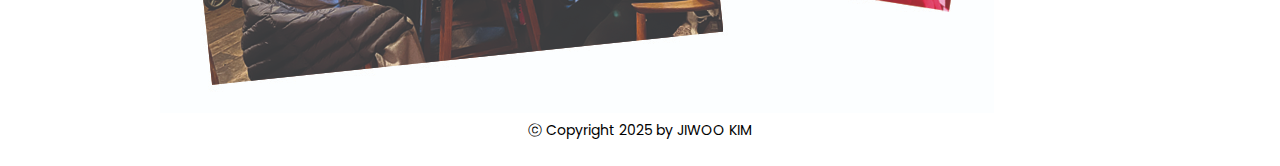
<file: 04_beyond_work.html>
<!DOCTYPE html>
<html lang="en">
  <head>
    <meta charset="UTF-8" />
    <meta http-equiv="X-UA-Compatible" content="IE=edge" />
    <meta name="viewport" content="width=device-width, initial-scale=1.0" />
    <title>JIWOO KIM - Front End Web Developer</title>
    <link rel="stylesheet" href="./src/style.css" />
    <link rel="preconnect" href="https://fonts.googleapis.com" />
    <link rel="preconnect" href="https://fonts.gstatic.com" crossorigin />
    <link
      href="https://fonts.googleapis.com/css2?family=Poppins:wght@100;200;300;400;500;600&display=swap"
      rel="stylesheet"
    />
  </head>
  <body>
    <div id="contact" class="contactPopupWrapper">
      <div class="contactPopup">
        <div onClick="closeContact()" class="closeBtn"></div>
        <div class="contactPopupContent">
          <p>JIWOO KIM</p>
          <p class="email" onClick="clipBoard()">jiwoooookim@gmail.com</p>
          <span id="emailCopyText"
            >Click here to copy Jiwoo's email address :)</span
          >
          <p>
            <a href="https://www.linkedin.com/in/jiwoooookim/" target="_blank"
              >LinkedIn,
            </a>
            <a href="https://github.com/busybeeL" target="_blank">Github</a>
          </p>
        </div>
      </div>
    </div>
    <div id="mobileTopNav" class="mobileTopNavWrapper">
      <div class="topNavContent">
        <div onClick="mobileNavClose()" class="topNavCloseBtn"></div>
        <ul>
          <li>
            <a href="02_about.html">ABOUT</a>
          </li>
          <li>
            <a href="03_work.html">WORK</a>
          </li>
          <li>
            <a href="04_beyond_work.html">BEYOND WORK</a>
          </li>
          <li>
            <a onClick="openContact()">CONTACT</a>
          </li>
          <li>
            <a
              href="https://drive.google.com/file/d/1FUlCPeN9T0lYfz2Su1JCo_C_1GAYnieg/view?usp=sharing"
              target="_balnk"
              >DOWNLOAD CV</a
            >
          </li>
        </ul>
      </div>
    </div>
    <div class="wrapper">
      <div class="headerWrapper">
        <div class="logoWrapper">
          <a onClick="logoClick()">JIWOO KIM</a>
        </div>
        <div class="topNavWrapper">
          <ul class="topNav">
            <li>
              <a href="02_about.html">ABOUT</a>
            </li>
            <li>
              <a href="03_work.html">WORK</a>
            </li>
            <li>
              <a href="04_beyond_work.html">BEYOND WORK</a>
            </li>
            <li>
              <a onClick="openContact()">CONTACT</a>
            </li>
            <li>
              <a
                href="https://drive.google.com/file/d/1FUlCPeN9T0lYfz2Su1JCo_C_1GAYnieg/view?usp=sharing"
                target="_balnk"
                >DOWNLOAD CV</a
              >
            </li>
          </ul>
        </div>
        <div onClick="mobileNavOpen()" class="topNavBtn"></div>
      </div>
      <div class="contentWrapper">
        <div class="beyondWorkBlockWrapper">
          <ul class="beyondWorkBlock">
            <li>
              <div class="image firstImage">
                <a href="https://podcasts.apple.com/au/podcast/savage-sisters/id1676316799" target="_blank">
                  <img
                    src="./src/images/beyond_work/savage_sisters.jpg"
                    alt=""
                  />
                </a>
              </div>
              <div class="textWrapper">
                <p class="title">
                  2023 - Present<br />
                  Savage Sisters
                </p>
                <p class="description">
                  Savage Sisters is my podcast where I interview Korean women
                  working in the tech industry. It began from my curiosity about
                  how other Korean women in tech work, grow, and live as
                  professionals. So far, I’ve produced ten episodes—with many
                  more to come. You can find it on any podcast app, though
                  you’ll need to understand Korean to fully enjoy the
                  conversations.
                </p>
              </div>
            </li>
            <li>
              <div class="textWrapper secondTextWrapper">
                <p class="title">
                  2022 - Present<br />
                  WWTT
                </p>
                <p class="description">
                  WWTT stands for Wednesday Women Tech Talk. I started this
                  study group right after COVID hit, as a way to share tech
                  knowledge and stay connected with other Korean women working
                  in the industry. We meet online every Wednesday evening, and
                  each week one member prepares a presentation on a topic of
                  their choice, which we discuss together during the session.
                  The group is open to any Korean women living in the UK—no
                  technical background required.
                </p>
              </div>
              <div class="image">
                <a>
                  <img src="./src/images/beyond_work/wwtt.jpg" alt="" />
                </a>
              </div>
            </li>
          </ul>
        </div>
      </div>
    </div>
    <div class="footerWrapper">ⓒ Copyright 2025 by JIWOO KIM</div>
    <script>
      /* logo click */
      function logoClick() {
        if (window.innerWidth < 960) {
          window.location.href = "./index.html";
        } else {
          window.location.href = "./00_intro.html";
        }
      }
      /* mobile top nav */
      const mobileNav = document.getElementById("mobileTopNav");
      function mobileNavOpen() {
        mobileNav.style.visibility = "visible";
        mobileNav.style.opacity = 1;
      }
      function mobileNavClose() {
        mobileNav.style.visibility = "hidden";
        mobileNav.style.opacity = 0;
      }
      /* contact popup */
      const contactPopup = document.getElementById("contact");
      function openContact() {
        contactPopup.style.visibility = "visible";
        contactPopup.style.opacity = 1;
      }
      function closeContact() {
        contactPopup.style.visibility = "hidden";
        contactPopup.style.opacity = 0;
      }
      /* copy email address */
      const eMail = document.querySelector(".email");
      const eMailCopyText = document.getElementById("emailCopyText");
      const onMouseMove = (e) => {
        emailCopyText.style.left = e.pageX + "px";
        emailCopyText.style.top = e.pageY + "px";
      };
      eMail.addEventListener("mousemove", onMouseMove);
      eMail.addEventListener("mouseover", function () {
        eMailCopyText.style.display = "block";
      });
      eMail.addEventListener("mouseout", function () {
        eMailCopyText.style.display = "none";
        eMailCopyText.innerHTML =
          "Click here to copy Jiwoo's email address :)!";
      });
      function clipBoard() {
        navigator.clipboard.writeText(eMail.textContent);
        eMailCopyText.innerHTML = "Copied!";
      }
    </script>
  </body>
</html>
</file>
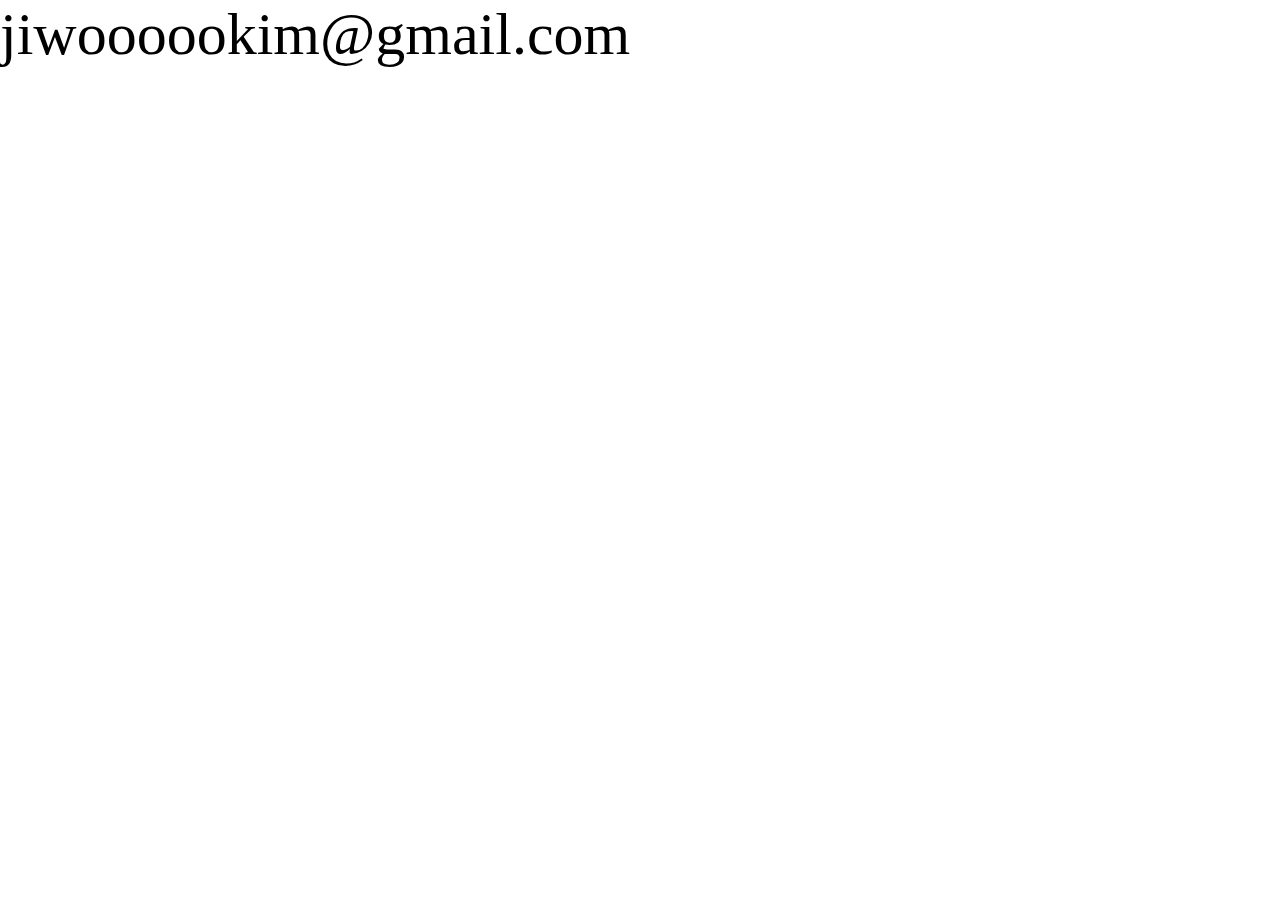
<file: clipboardTest.html>
<!DOCTYPE html>
<html lang="en">
<head>
    <meta charset="UTF-8">
    <meta http-equiv="X-UA-Compatible" content="IE=edge">
    <meta name="viewport" content="width=device-width, initial-scale=1.0">
    <title>Document</title>
</head>
<body>
    <style>
        *, html {
            padding: 0;
            margin: 0;
        }
        .wrapper {
            font-size: 60px;
            cursor: pointer;
        }
    </style>
    <div onClick="clipBoard()" class="wrapper">
        jiwoooookim@gmail.com
    </div>
    <script>
        const eMail = document.querySelector('.wrapper');
        function clipBoard(){
            navigator.clipboard.writeText(eMail.textContent);
            console.log('copied!')
        }
    </script>
</body>
</html>
</file>
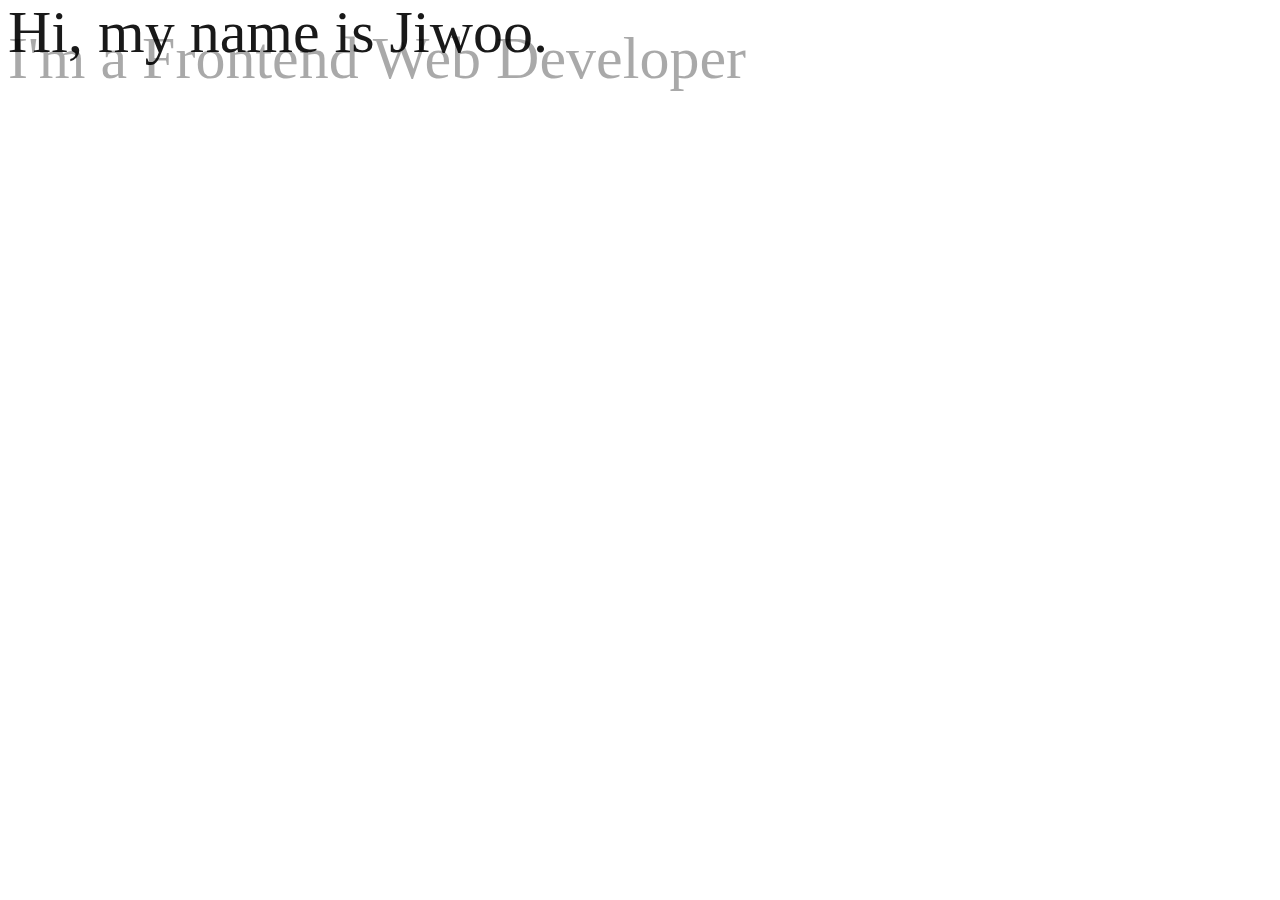
<file: textAnimationTest.html>
<!DOCTYPE html>
<html lang="en">
<head>
    <meta charset="UTF-8">
    <meta http-equiv="X-UA-Compatible" content="IE=edge">
    <meta name="viewport" content="width=device-width, initial-scale=1.0">
    <title>Document</title>
    <script src="https://cdnjs.cloudflare.com/ajax/libs/gsap/3.9.1/gsap.min.js"></script>
</head>
<body>
    <style>
        .wrapper {
            position: relative;
        }
        p {
            position: absolute;
            font-size: 60px;
            line-height: 1em;
            margin: 0;
        }
        .text1 {
            top: -60px;
            opacity: 0;
        }
        .text2 {
            top: 0px;
            opacity: 0;
        }
        .text3 {
            top: 60px;
            opacity: 0;
        }
    </style>
    <div class="wrapper">
        <p class="text1">Hi, my name is Jiwoo.</p>
        <p class="text2">I'm a Frontend Web Developer</p>
        <p class="text3">from Korea based in London.</p>
    </div>
    <script>
        gsap.to(".text1", {y: 60, opacity: 1, ease: "power.out", duration: 1});
        gsap.to(".text2", {y: 60, opacity: 1, ease: "power.out", duration: 1, delay: .5});
        gsap.to(".text3", {y: 60, opacity: 1, ease: "power.out", duration: 1, delay: 1});
    </script>
</body>
</html>
</file>
<file: src/style.css>
/* GLOBAL */
*,
html {
  margin: 0;
  padding: 0;
  font-family: 'Poppins', sans-serif;
}
html,
body {
  overscroll-behavior-y: contain;
}
li {
  list-style-type: none;
}
a {
  cursor: pointer;
  text-decoration: none;
  color: #000;
}
a:visited {
  color: #000;
}
/* INTRO */
.introWrapper {
  display: flex;
  align-items: center;
  justify-content: center;
  padding-top: 260px;
  padding-bottom: 260px;
}
@media only screen and (max-width: 1440px) {
  .introWrapper {
    padding-top: 160px;
  }
}
.introWrapper .jiw {
  font-size: 220px;
  line-height: 1em;
}
.introWrapper .face {
  position: relative;
  width: 337px;
  height: 130px;
  border-radius: 50%;
  display: flex;
  flex-direction: column;
  justify-content: center;
  align-items: center;
}
.introWrapper .face:before {
  content: "";
  position: absolute;
  top: 120px;
  width: 10px;
  height: 10px;
  border-bottom-left-radius: 50px;
  border-bottom-right-radius: 50px;
  border-top-left-radius: 50px;
  border-top-right-radius: 50px;
  transition: 0.5s;
  border: 2px solid #000;
}
.introWrapper .face:hover:before {
  width: 30px;
  height: 20px;
  border-top-left-radius: 0px;
  border-top-right-radius: 0px;
  border-bottom-left-radius: 100px;
  border-bottom-right-radius: 100px;
}
.introWrapper .face:after {
  content: "";
  position: absolute;
  top: 100px;
  width: 7px;
  height: 7px;
  transition: 0.5s;
  border-top: 2px solid #000;
  border-left: 2px solid #fff;
  border-right: 2px solid #000;
  border-bottom: 2px solid #fff;
  border-radius: 50px;
}
.introWrapper .face .eyeBrows {
  position: relative;
  display: flex;
  top: -5px;
  width: 295px;
  height: 20px;
  justify-content: space-between;
}
.introWrapper .face .eyeBrows .eyeBrow {
  width: 40px;
  height: 40px;
  margin-top: 16px;
  transition: 0.5s;
  border-radius: 50px;
  border-top: 3px solid #000;
  border-left: 3px solid #fff;
  border-right: 3px solid #fff;
  border-bottom: 3px solid #fff;
}
.introWrapper .face .eyeBrows .eyeBrow.left {
  -webkit-transform: rotate(-22deg);
}
.introWrapper .face .eyeBrows .eyeBrow.right {
  -webkit-transform: rotate(22deg);
}
.introWrapper .face .eyes {
  position: relative;
  display: flex;
}
.introWrapper .face .eyes .eye {
  position: relative;
  width: 130px;
  height: 130px;
  display: block;
  background: #fff;
  margin: 0 8px;
  border-radius: 50%;
  border: 16px solid #000;
}
.introWrapper .face .eyes .eye:before {
  content: "";
  position: absolute;
  top: 50%;
  left: 25px;
  transform: translate(-50%, -50%);
  width: 50px;
  height: 50px;
  background: #000;
  border-radius: 50%;
}
.mobileTopNavWrapper {
  visibility: hidden;
  position: absolute;
  top: 0;
  background: #fbf4eb;
  width: 100%;
  height: 100vh;
  z-index: 5;
  opacity: 0;
  transition: 0.5s;
}
.mobileTopNavWrapper .topNavContent {
  max-width: 500px;
  margin: 0 auto;
  position: relative;
}
@media only screen and (max-width: 500px) {
  .mobileTopNavWrapper .topNavContent {
    max-width: 375px;
  }
}
@media only screen and (max-width: 375px) {
  .mobileTopNavWrapper .topNavContent {
    max-width: 355px;
  }
}
.mobileTopNavWrapper .topNavContent .topNavCloseBtn {
  position: absolute;
  right: 30px;
  top: 63px;
  cursor: pointer;
}
@media only screen and (max-width: 500px) {
  .mobileTopNavWrapper .topNavContent .topNavCloseBtn {
    top: 60px;
  }
}
@media only screen and (max-width: 375px) {
  .mobileTopNavWrapper .topNavContent .topNavCloseBtn {
    top: 28px;
  }
}
.mobileTopNavWrapper .topNavContent .topNavCloseBtn:before,
.mobileTopNavWrapper .topNavContent .topNavCloseBtn:after {
  position: absolute;
  content: '';
  display: inline-block;
  width: 35px;
  height: 3px;
  background: #000;
  transition: 0.5s;
}
.mobileTopNavWrapper .topNavContent .topNavCloseBtn:before {
  transform: rotate(45deg);
}
.mobileTopNavWrapper .topNavContent .topNavCloseBtn:after {
  transform: rotate(-45deg);
}
.mobileTopNavWrapper .topNavContent ul {
  padding-top: 220px;
}
@media only screen and (max-width: 375px) {
  .mobileTopNavWrapper .topNavContent ul {
    padding-top: 150px;
  }
}
.mobileTopNavWrapper .topNavContent ul li {
  font-size: 50px;
}
.contactPopupWrapper {
  position: absolute;
  top: 0;
  background: #fbf4eb;
  width: 100%;
  height: 780px;
  z-index: 10;
  visibility: hidden;
  opacity: 0;
  transition: 0.5s;
}
@media only screen and (max-width: 1390px) {
  .contactPopupWrapper {
    height: 635px;
  }
}
@media only screen and (max-width: 960px) {
  .contactPopupWrapper {
    height: 527px;
  }
}
.contactPopupWrapper .contactPopup {
  position: relative;
  max-width: 1350px;
  margin: 45px auto 0;
}
@media only screen and (max-width: 1390px) {
  .contactPopupWrapper .contactPopup {
    max-width: 960px;
  }
}
@media only screen and (max-width: 960px) {
  .contactPopupWrapper .contactPopup {
    max-width: 500px;
    margin: 0 auto;
    padding-top: 170px;
  }
}
@media only screen and (max-width: 500px) {
  .contactPopupWrapper .contactPopup {
    max-width: 375px;
    padding-top: 150px;
  }
}
@media only screen and (max-width: 375px) {
  .contactPopupWrapper .contactPopup {
    max-width: 355px;
    margin: 20px auto 0;
    padding-top: 150px;
  }
}
.contactPopupWrapper .contactPopup .closeBtn {
  cursor: pointer;
  position: absolute;
  top: 20px;
  right: 30px;
  width: 32px;
  height: 32px;
}
@media only screen and (max-width: 1390px) {
  .contactPopupWrapper .contactPopup .closeBtn {
    top: 64px;
  }
}
@media only screen and (max-width: 960px) {
  .contactPopupWrapper .contactPopup .closeBtn {
    right: -2px;
    top: 63px;
  }
}
@media only screen and (max-width: 500px) {
  .contactPopupWrapper .contactPopup .closeBtn {
    top: 60px;
  }
}
@media only screen and (max-width: 375px) {
  .contactPopupWrapper .contactPopup .closeBtn {
    top: 8px;
  }
}
.contactPopupWrapper .contactPopup .closeBtn:before,
.contactPopupWrapper .contactPopup .closeBtn:after {
  position: absolute;
  content: '';
  display: inline-block;
  width: 35px;
  height: 3px;
  background: #000;
  transition: 0.5s;
}
.contactPopupWrapper .contactPopup .closeBtn:before {
  transform: rotate(45deg);
}
.contactPopupWrapper .contactPopup .closeBtn:after {
  transform: rotate(-45deg);
}
.contactPopupWrapper .contactPopup .contactPopupContent {
  padding-top: 245px;
  padding-left: 470px;
  background: url('images/contact/contact_drawing.png') no-repeat;
  background-position: 15% 100%;
}
@media only screen and (max-width: 1390px) {
  .contactPopupWrapper .contactPopup .contactPopupContent {
    padding-top: 170px;
    padding-left: 286px;
    background-position: 0% 100%;
  }
}
@media only screen and (max-width: 960px) {
  .contactPopupWrapper .contactPopup .contactPopupContent {
    padding-top: 0;
    padding-left: 0;
    padding-bottom: 245px;
    background-size: 180px 150px;
    background-position: 50% 64%;
  }
}
@media only screen and (max-width: 500px) {
  .contactPopupWrapper .contactPopup .contactPopupContent {
    background-position: 50% 72%;
  }
}
.contactPopupWrapper .contactPopup .contactPopupContent p {
  font-weight: 500;
  font-size: 50px;
  line-height: 1.3em;
}
@media only screen and (max-width: 960px) {
  .contactPopupWrapper .contactPopup .contactPopupContent p {
    font-size: 28px;
  }
}
@media only screen and (max-width: 375px) {
  .contactPopupWrapper .contactPopup .contactPopupContent p {
    font-size: 26px;
  }
}
.contactPopupWrapper .contactPopup .contactPopupContent p.email {
  cursor: pointer;
  display: inline-block;
  border-bottom: 3px solid #000;
}
.contactPopupWrapper .contactPopup .contactPopupContent #emailCopyText {
  position: absolute;
  display: none;
  background: #000;
  padding: 3px 8px;
  color: #fff;
}
.wrapper {
  position: relative;
  max-width: 1350px;
  margin: 45px auto 0;
}
@media only screen and (max-width: 1390px) {
  .wrapper {
    max-width: 960px;
    margin: 90px auto 0;
  }
}
@media only screen and (max-width: 960px) {
  .wrapper {
    max-width: 500px;
    margin: 53px auto 0;
  }
}
@media only screen and (max-width: 500px) {
  .wrapper {
    max-width: 375px;
    margin: 50px auto 0;
  }
}
@media only screen and (max-width: 375px) {
  .wrapper {
    max-width: 355px;
    margin: 19px auto 0;
  }
}
.wrapper .headerWrapper {
  display: flex;
  align-items: center;
  justify-content: space-between;
}
.wrapper .headerWrapper .logoWrapper {
  font-weight: 500;
  font-size: 42px;
  line-height: 1em;
}
@media only screen and (max-width: 960px) {
  .wrapper .headerWrapper .logoWrapper {
    font-size: 20px;
  }
}
.wrapper .headerWrapper .logoWrapper div {
  cursor: pointer;
}
.wrapper .headerWrapper .topNavWrapper {
  display: block;
}
.wrapper .headerWrapper .topNavWrapper .topNav li {
  cursor: pointer;
  display: inline-block;
  font-weight: 500;
  font-size: 20px;
  line-height: 1em;
  margin-left: 30px;
}
@media only screen and (max-width: 960px) {
  .wrapper .headerWrapper .topNavWrapper {
    display: none;
  }
}
.wrapper .headerWrapper .topNavBtn {
  display: none;
}
@media only screen and (max-width: 960px) {
  .wrapper .headerWrapper .topNavBtn {
    display: block;
    cursor: pointer;
    position: absolute;
    right: 0;
    content: '';
    display: inline-block;
    width: 27px;
    height: 3px;
    background: #000;
  }
  .wrapper .headerWrapper .topNavBtn:before,
  .wrapper .headerWrapper .topNavBtn:after {
    position: absolute;
    content: '';
    display: inline-block;
    width: 27px;
    height: 3px;
    background: #000;
  }
  .wrapper .headerWrapper .topNavBtn:before {
    top: -7px;
  }
  .wrapper .headerWrapper .topNavBtn:after {
    top: 7px;
  }
}
.wrapper .contentWrapper .mainCopyWrapper {
  position: relative;
  padding-top: 286px;
  padding-bottom: 540px;
}
@media only screen and (max-width: 960px) {
  .wrapper .contentWrapper .mainCopyWrapper {
    padding-top: 160px;
    padding-bottom: 240px;
  }
}
.wrapper .contentWrapper .mainCopyWrapper p {
  font-weight: 400;
  font-size: 60px;
  line-height: 1.1em;
  position: absolute;
}
@media only screen and (max-width: 960px) {
  .wrapper .contentWrapper .mainCopyWrapper p {
    font-size: 30px;
  }
}
@media only screen and (max-width: 500px) {
  .wrapper .contentWrapper .mainCopyWrapper p {
    font-size: 24px;
  }
}
@media only screen and (max-width: 375px) {
  .wrapper .contentWrapper .mainCopyWrapper p {
    font-size: 23px;
  }
}
.wrapper .contentWrapper .mainCopyWrapper p.text1 {
  transform: translate(0px, 60px);
}
.wrapper .contentWrapper .mainCopyWrapper p.text1:before {
  content: '';
  display: block;
  background: pink;
}
@media only screen and (max-width: 960px) {
  .wrapper .contentWrapper .mainCopyWrapper p.text1 {
    transform: translate(0px, 35px);
  }
}
.wrapper .contentWrapper .mainCopyWrapper p.text2 {
  transform: translate(0px, 130px);
  z-index: 1;
}
@media only screen and (max-width: 960px) {
  .wrapper .contentWrapper .mainCopyWrapper p.text2 {
    transform: translate(0px, 70px);
  }
}
@media only screen and (max-width: 500px) {
  .wrapper .contentWrapper .mainCopyWrapper p.text2 {
    transform: translate(0px, 64px);
  }
}
.wrapper .contentWrapper .mainCopyWrapper p.text3 {
  transform: translate(0px, 180px);
  z-index: 2;
}
@media only screen and (max-width: 960px) {
  .wrapper .contentWrapper .mainCopyWrapper p.text3 {
    transform: translate(0px, 105px);
  }
}
@media only screen and (max-width: 500px) {
  .wrapper .contentWrapper .mainCopyWrapper p.text3 {
    transform: translate(0px, 90px);
  }
}
.wrapper .contentWrapper .mainCopyWrapper p.text1Box,
.wrapper .contentWrapper .mainCopyWrapper p.text2Box,
.wrapper .contentWrapper .mainCopyWrapper p.text3Box {
  background: #fff;
  width: 100%;
  display: block;
  height: 66px;
  z-index: 1;
  top: 352px;
}
@media only screen and (max-width: 960px) {
  .wrapper .contentWrapper .mainCopyWrapper p.text1Box,
  .wrapper .contentWrapper .mainCopyWrapper p.text2Box,
  .wrapper .contentWrapper .mainCopyWrapper p.text3Box {
    height: 33px;
  }
}
@media only screen and (max-width: 960px) {
  .wrapper .contentWrapper .mainCopyWrapper p.text1Box {
    top: 196px;
  }
}
@media only screen and (max-width: 500px) {
  .wrapper .contentWrapper .mainCopyWrapper p.text1Box {
    top: 193px;
  }
}
.wrapper .contentWrapper .mainCopyWrapper p.text2Box {
  top: 418px;
  z-index: 2;
}
@media only screen and (max-width: 960px) {
  .wrapper .contentWrapper .mainCopyWrapper p.text2Box {
    top: 228px;
  }
}
@media only screen and (max-width: 500px) {
  .wrapper .contentWrapper .mainCopyWrapper p.text2Box {
    top: 224px;
  }
}
.wrapper .contentWrapper .mainCopyWrapper p.text3Box {
  top: 470px;
  z-index: 3;
}
@media only screen and (max-width: 960px) {
  .wrapper .contentWrapper .mainCopyWrapper p.text3Box {
    top: 260px;
  }
}
@media only screen and (max-width: 500px) {
  .wrapper .contentWrapper .mainCopyWrapper p.text3Box {
    top: 247px;
  }
}
.wrapper .contentWrapper h2 {
  font-weight: 400;
  font-size: 60px;
  line-height: 1em;
}
@media only screen and (max-width: 960px) {
  .wrapper .contentWrapper h2 {
    font-weight: 500;
    font-size: 30px;
  }
}
@media only screen and (max-width: 500px) {
  .wrapper .contentWrapper h2 {
    font-size: 24px;
  }
}
.wrapper .contentWrapper .exprienceWrapper,
.wrapper .contentWrapper .educationWrapper {
  padding-bottom: 135px;
}
@media only screen and (max-width: 960px) {
  .wrapper .contentWrapper .exprienceWrapper,
  .wrapper .contentWrapper .educationWrapper {
    padding-bottom: 65px;
  }
}
.wrapper .contentWrapper .exprienceWrapper ul li,
.wrapper .contentWrapper .educationWrapper ul li {
  padding-top: 45px;
  font-weight: 400;
  font-size: 32px;
}
@media only screen and (max-width: 960px) {
  .wrapper .contentWrapper .exprienceWrapper ul li,
  .wrapper .contentWrapper .educationWrapper ul li {
    font-size: 18px;
    padding-top: 30px;
  }
}
.wrapper .contentWrapper .exprienceWrapper ul li p,
.wrapper .contentWrapper .educationWrapper ul li p {
  line-height: 1.35em;
}
.wrapper .contentWrapper .skillsWrapper p {
  padding-top: 40px;
  font-weight: 400;
  font-size: 32px;
  line-height: 1.7em;
}
@media only screen and (max-width: 960px) {
  .wrapper .contentWrapper .skillsWrapper p {
    padding-top: 30px;
    font-size: 18px;
  }
}
.wrapper .contentWrapper .aboutGreetingWrapper {
  padding-top: 205px;
  padding-bottom: 400px;
}
@media only screen and (max-width: 960px) {
  .wrapper .contentWrapper .aboutGreetingWrapper {
    padding-top: 92px;
    padding-bottom: 245px;
  }
}
.wrapper .contentWrapper .aboutGreetingWrapper .aboutGreetingContent {
  background: url(images/about/about_drawing.jpg) no-repeat;
  background-position: 75% 100%;
}
@media only screen and (max-width: 1390px) {
  .wrapper .contentWrapper .aboutGreetingWrapper .aboutGreetingContent {
    background-position: 100% 100%;
  }
}
@media only screen and (max-width: 960px) {
  .wrapper .contentWrapper .aboutGreetingWrapper .aboutGreetingContent {
    background-position: 100% 100%;
    padding-bottom: 230px;
    background-position: 50% 85%;
    background-size: 85px 137px;
    position: relative;
  }
}
.wrapper .contentWrapper .aboutGreetingWrapper .aboutGreetingContent p {
  max-width: 665px;
  font-weight: 400;
  font-size: 30px;
  padding-bottom: 60px;
}
@media only screen and (max-width: 960px) {
  .wrapper .contentWrapper .aboutGreetingWrapper .aboutGreetingContent p {
    font-size: 22px;
  }
}
@media only screen and (max-width: 375px) {
  .wrapper .contentWrapper .aboutGreetingWrapper .aboutGreetingContent p {
    font-size: 20px;
    padding-bottom: 15px;
  }
}
.wrapper .contentWrapper .aboutGreetingWrapper .aboutGreetingContent a {
  font-weight: 600;
  font-size: 40px;
  background: #fff;
  border-bottom: 3px solid #000;
  border-top: 0;
  border-right: 0;
  border-left: 0;
}
@media only screen and (max-width: 960px) {
  .wrapper .contentWrapper .aboutGreetingWrapper .aboutGreetingContent a {
    font-size: 30px;
    position: absolute;
    bottom: 0;
    margin-left: 50%;
    left: -21%;
  }
}
@media only screen and (max-width: 500px) {
  .wrapper .contentWrapper .aboutGreetingWrapper .aboutGreetingContent a {
    left: -27%;
  }
}
.wrapper .contentWrapper .portfolioBlockWrapper {
  padding-top: 225px;
  padding-bottom: 400px;
}
@media only screen and (max-width: 1440px) {
  .wrapper .contentWrapper .portfolioBlockWrapper {
    padding-top: 125px;
  }
}
@media only screen and (max-width: 960px) {
  .wrapper .contentWrapper .portfolioBlockWrapper {
    padding-top: 80px;
    padding-bottom: 230px;
  }
}
@media only screen and (max-width: 500px) {
  .wrapper .contentWrapper .portfolioBlockWrapper {
    padding-top: 68px;
  }
}
@media only screen and (max-width: 375px) {
  .wrapper .contentWrapper .portfolioBlockWrapper {
    padding-top: 55px;
    padding-bottom: 160px;
  }
}
.wrapper .contentWrapper .portfolioBlockWrapper .portfolioBlock li {
  display: flex;
  padding-bottom: 240px;
}
@media only screen and (max-width: 1390px) {
  .wrapper .contentWrapper .portfolioBlockWrapper .portfolioBlock li {
    padding-bottom: 170px;
  }
}
@media only screen and (max-width: 960px) {
  .wrapper .contentWrapper .portfolioBlockWrapper .portfolioBlock li {
    display: block;
    padding-bottom: 115px;
  }
}
@media only screen and (max-width: 500px) {
  .wrapper .contentWrapper .portfolioBlockWrapper .portfolioBlock li {
    padding-bottom: 100px;
  }
}
@media only screen and (max-width: 375px) {
  .wrapper .contentWrapper .portfolioBlockWrapper .portfolioBlock li {
    padding-bottom: 55px;
  }
}
.wrapper .contentWrapper .portfolioBlockWrapper .portfolioBlock li .image {
  display: inline-block;
  width: 834px;
  height: 637px;
  margin-right: 122px;
}
@media only screen and (max-width: 1390px) {
  .wrapper .contentWrapper .portfolioBlockWrapper .portfolioBlock li .image {
    margin-right: 60px;
    height: auto;
  }
}
@media only screen and (max-width: 960px) {
  .wrapper .contentWrapper .portfolioBlockWrapper .portfolioBlock li .image {
    width: 100%;
  }
}
@media only screen and (max-width: 500px) {
  .wrapper .contentWrapper .portfolioBlockWrapper .portfolioBlock li .image {
    margin: 0 auto;
  }
}
.wrapper .contentWrapper .portfolioBlockWrapper .portfolioBlock li .image img {
  display: inline-block;
  width: 100%;
  height: auto;
}
.wrapper .contentWrapper .portfolioBlockWrapper .portfolioBlock li .textWrapper {
  display: inline-block;
  max-width: 400px;
}
@media only screen and (max-width: 960px) {
  .wrapper .contentWrapper .portfolioBlockWrapper .portfolioBlock li .textWrapper {
    max-width: 100%;
  }
}
.wrapper .contentWrapper .portfolioBlockWrapper .portfolioBlock li .textWrapper .title {
  font-weight: 400;
  font-size: 34px;
  line-height: 1.2em;
  padding-bottom: 27px;
}
@media only screen and (max-width: 1390px) {
  .wrapper .contentWrapper .portfolioBlockWrapper .portfolioBlock li .textWrapper .title {
    font-size: 30px;
  }
}
@media only screen and (max-width: 960px) {
  .wrapper .contentWrapper .portfolioBlockWrapper .portfolioBlock li .textWrapper .title {
    font-size: 26px;
    padding-top: 55px;
    padding-bottom: 22px;
  }
}
@media only screen and (max-width: 500px) {
  .wrapper .contentWrapper .portfolioBlockWrapper .portfolioBlock li .textWrapper .title {
    padding-bottom: 20px;
  }
}
@media only screen and (max-width: 500px) {
  .wrapper .contentWrapper .portfolioBlockWrapper .portfolioBlock li .textWrapper .title {
    font-size: 26px;
  }
}
@media only screen and (max-width: 375px) {
  .wrapper .contentWrapper .portfolioBlockWrapper .portfolioBlock li .textWrapper .title {
    padding-top: 40px;
  }
}
.wrapper .contentWrapper .portfolioBlockWrapper .portfolioBlock li .textWrapper .description {
  font-weight: 300;
  font-size: 25px;
  line-height: 1.4em;
}
@media only screen and (max-width: 1390px) {
  .wrapper .contentWrapper .portfolioBlockWrapper .portfolioBlock li .textWrapper .description {
    font-size: 20px;
  }
}
@media only screen and (max-width: 960px) {
  .wrapper .contentWrapper .portfolioBlockWrapper .portfolioBlock li .textWrapper .description {
    font-size: 22px;
  }
}
@media only screen and (max-width: 500px) {
  .wrapper .contentWrapper .portfolioBlockWrapper .portfolioBlock li .textWrapper .description {
    font-size: 18px;
  }
}
.wrapper .contentWrapper .portfolioBlockWrapper .personalProjectWrapper {
  padding-top: 176px;
  font-size: 36px;
  text-align: center;
  background: url('images/work/personal_work_drawing.jpg') no-repeat;
  padding-bottom: 212px;
  background-position: 50% 100%;
}
@media only screen and (max-width: 1390px) {
  .wrapper .contentWrapper .portfolioBlockWrapper .personalProjectWrapper {
    padding-top: 95px;
    font-size: 20px;
    background-position: 50% 96%;
  }
}
@media only screen and (max-width: 375px) {
  .wrapper .contentWrapper .portfolioBlockWrapper .personalProjectWrapper {
    font-size: 18px;
  }
}
.wrapper .contentWrapper .portfolioBlockWrapper .personalProjectWrapper p {
  line-height: 1em;
}
.wrapper .contentWrapper .portfolioBlockWrapper .personalProjectWrapper a {
  background: #fff;
  border-top: 0;
  border-left: 0;
  border-right: 0;
  border-bottom: 3px solid #000;
}
@media only screen and (max-width: 960px) {
  .wrapper .contentWrapper .portfolioBlockWrapper .personalProjectWrapper a {
    border-bottom: 2px solid #000;
  }
}
.footerWrapper {
  position: relative;
  width: 100%;
  bottom: 0;
  text-align: center;
  font-size: 14px;
  padding-bottom: 25px;
}
.footerWrapper.intro {
  position: absolute;
}
</file>
